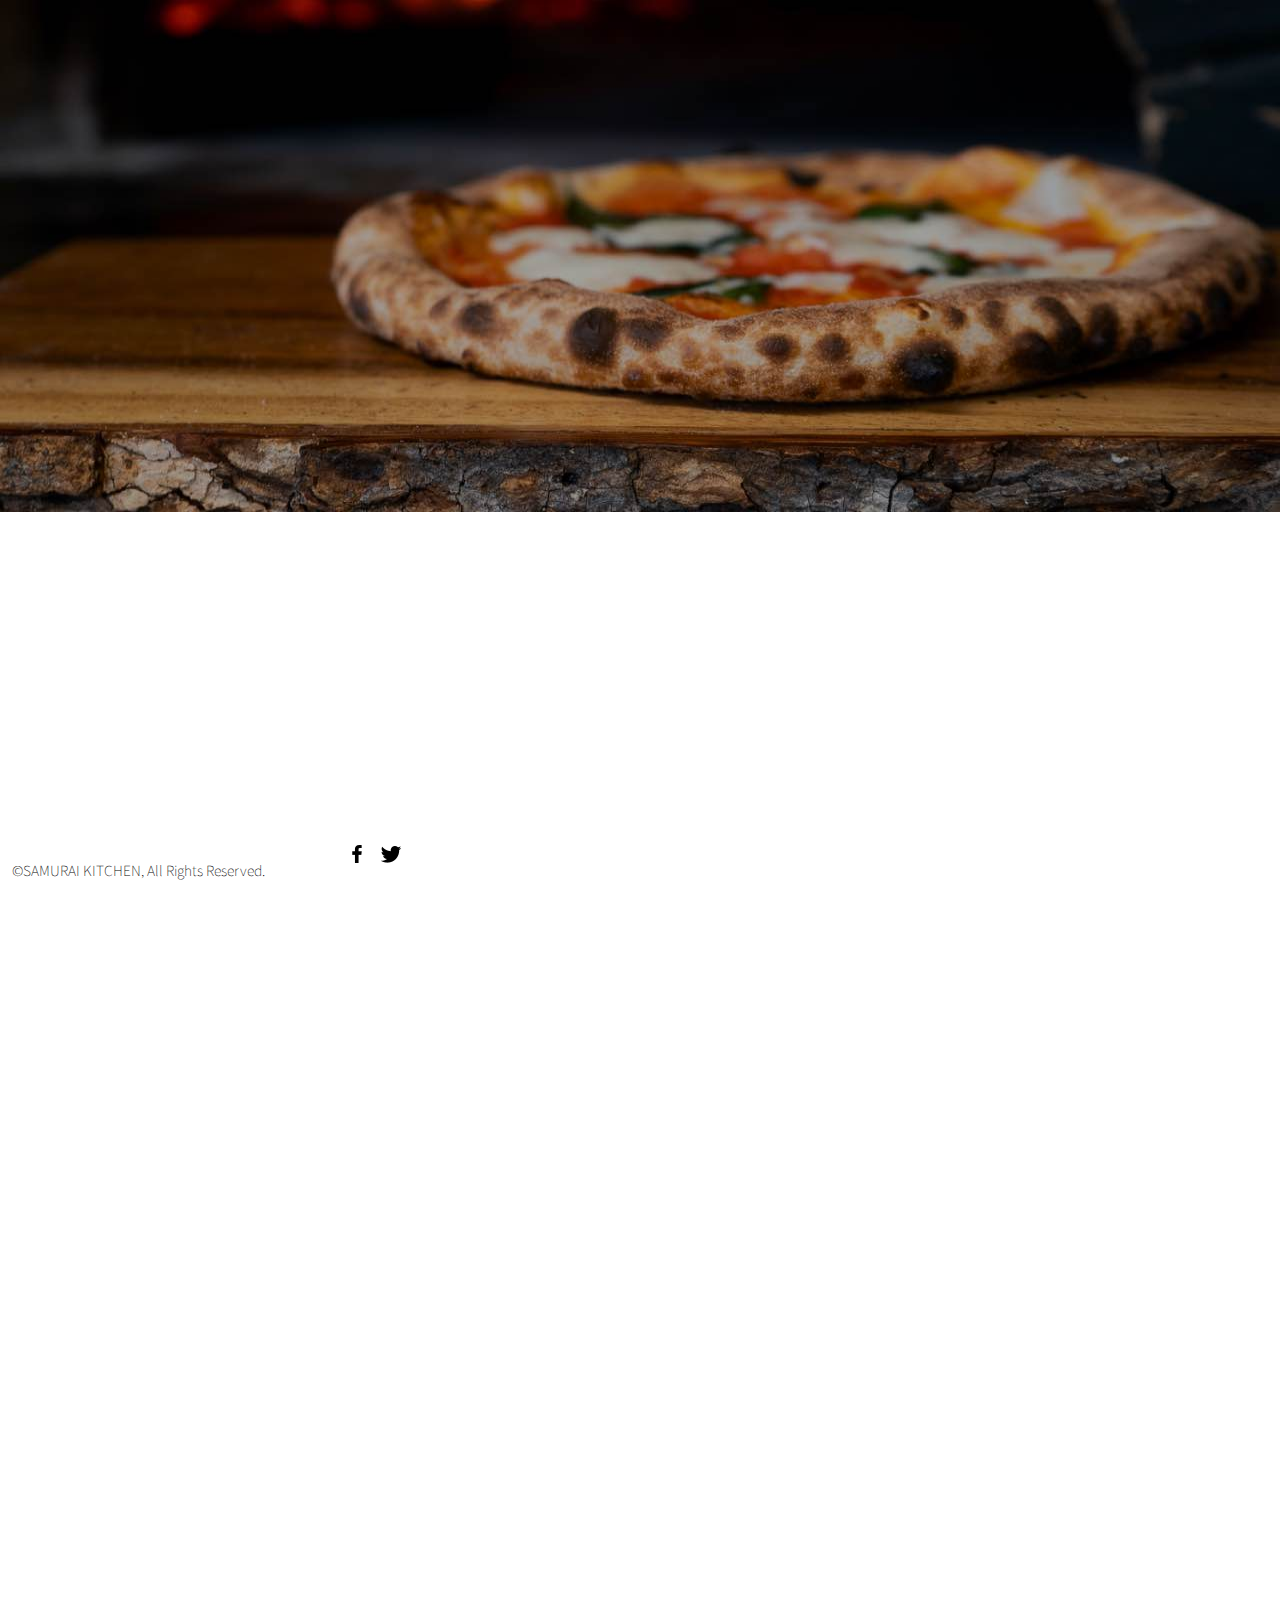
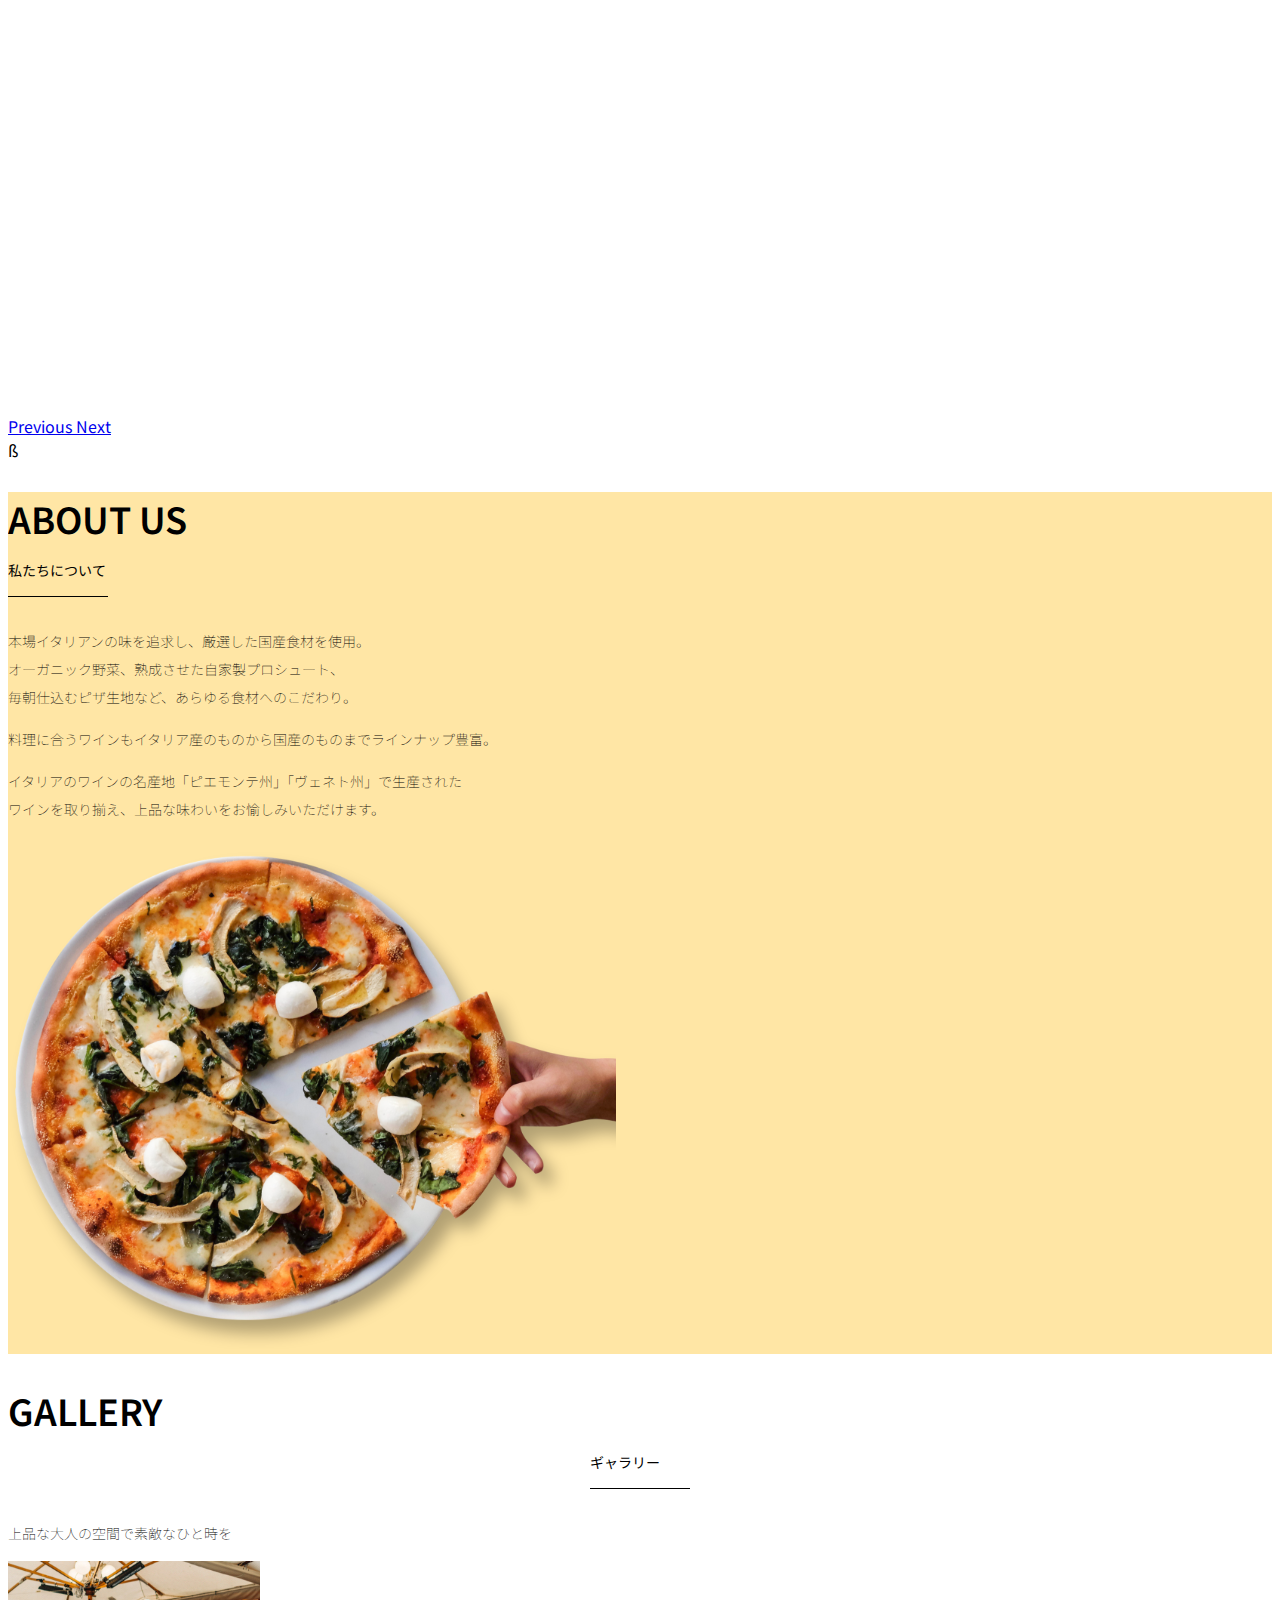
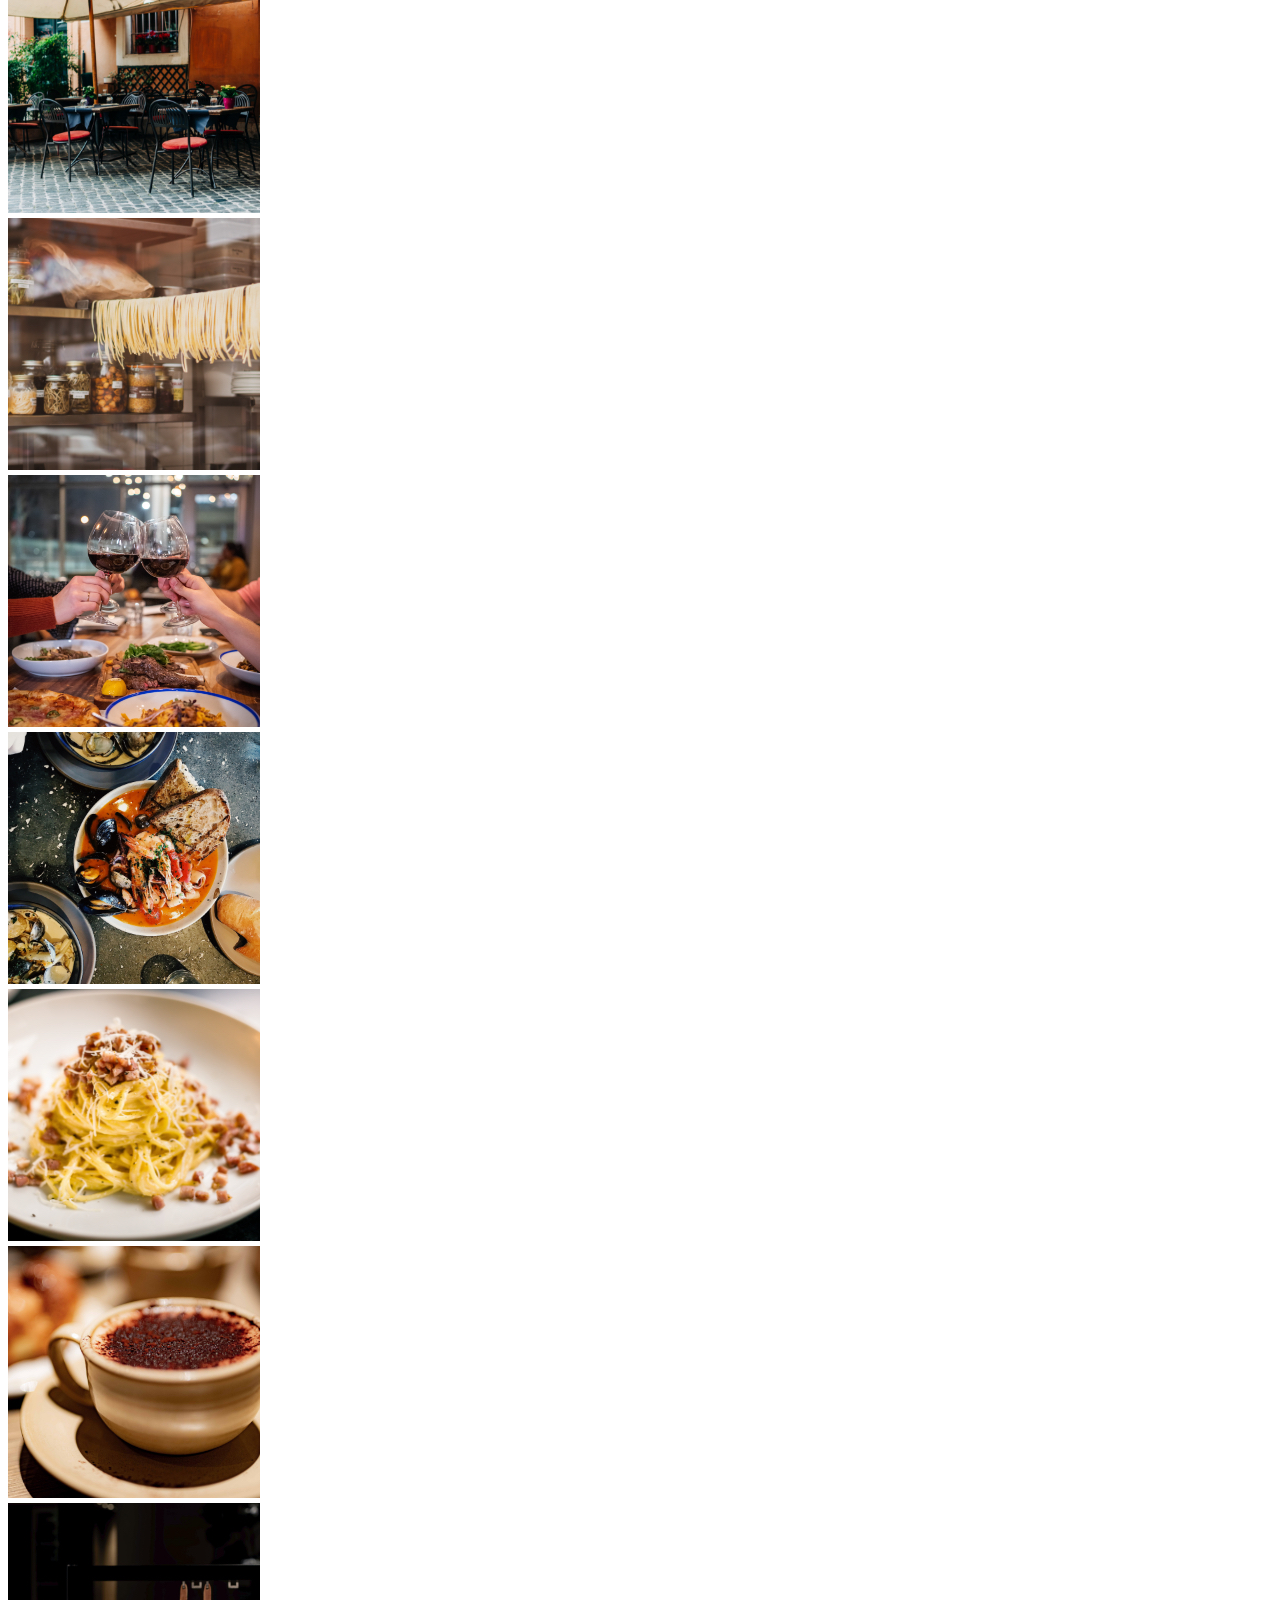
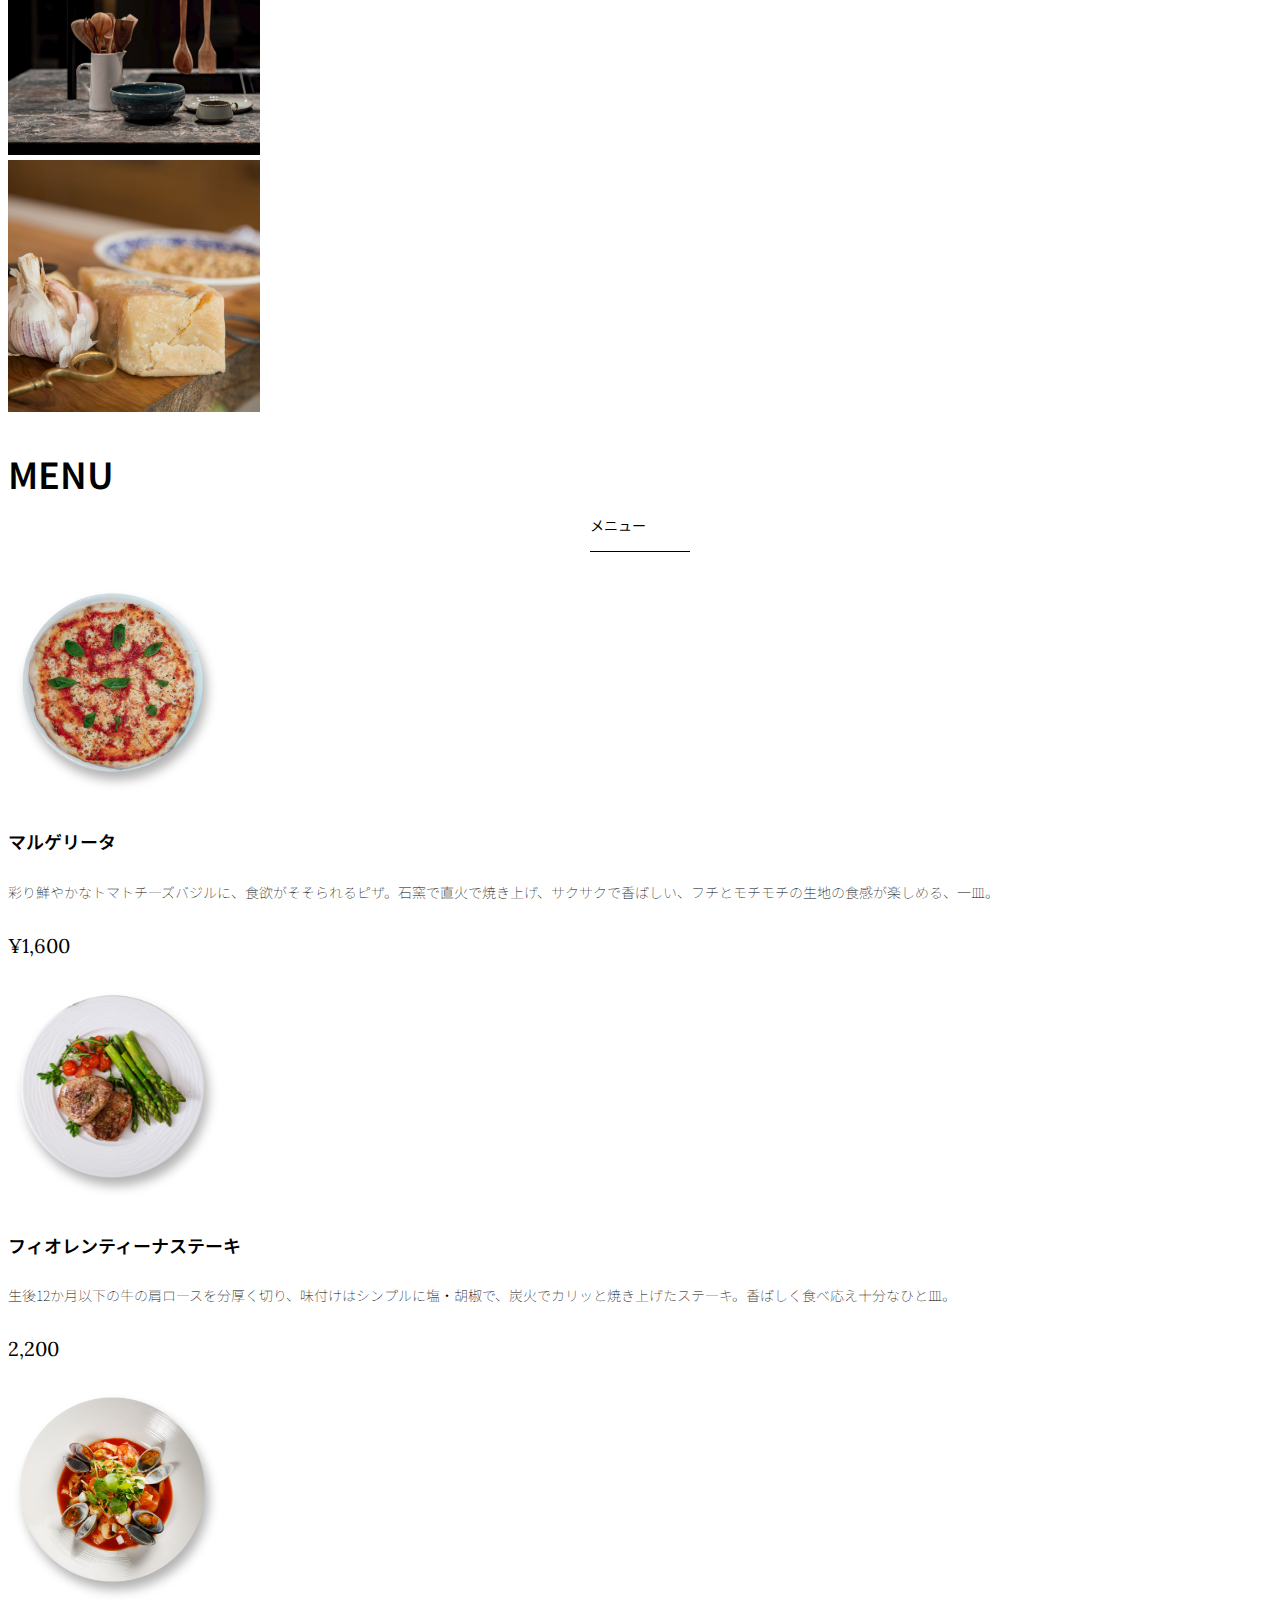
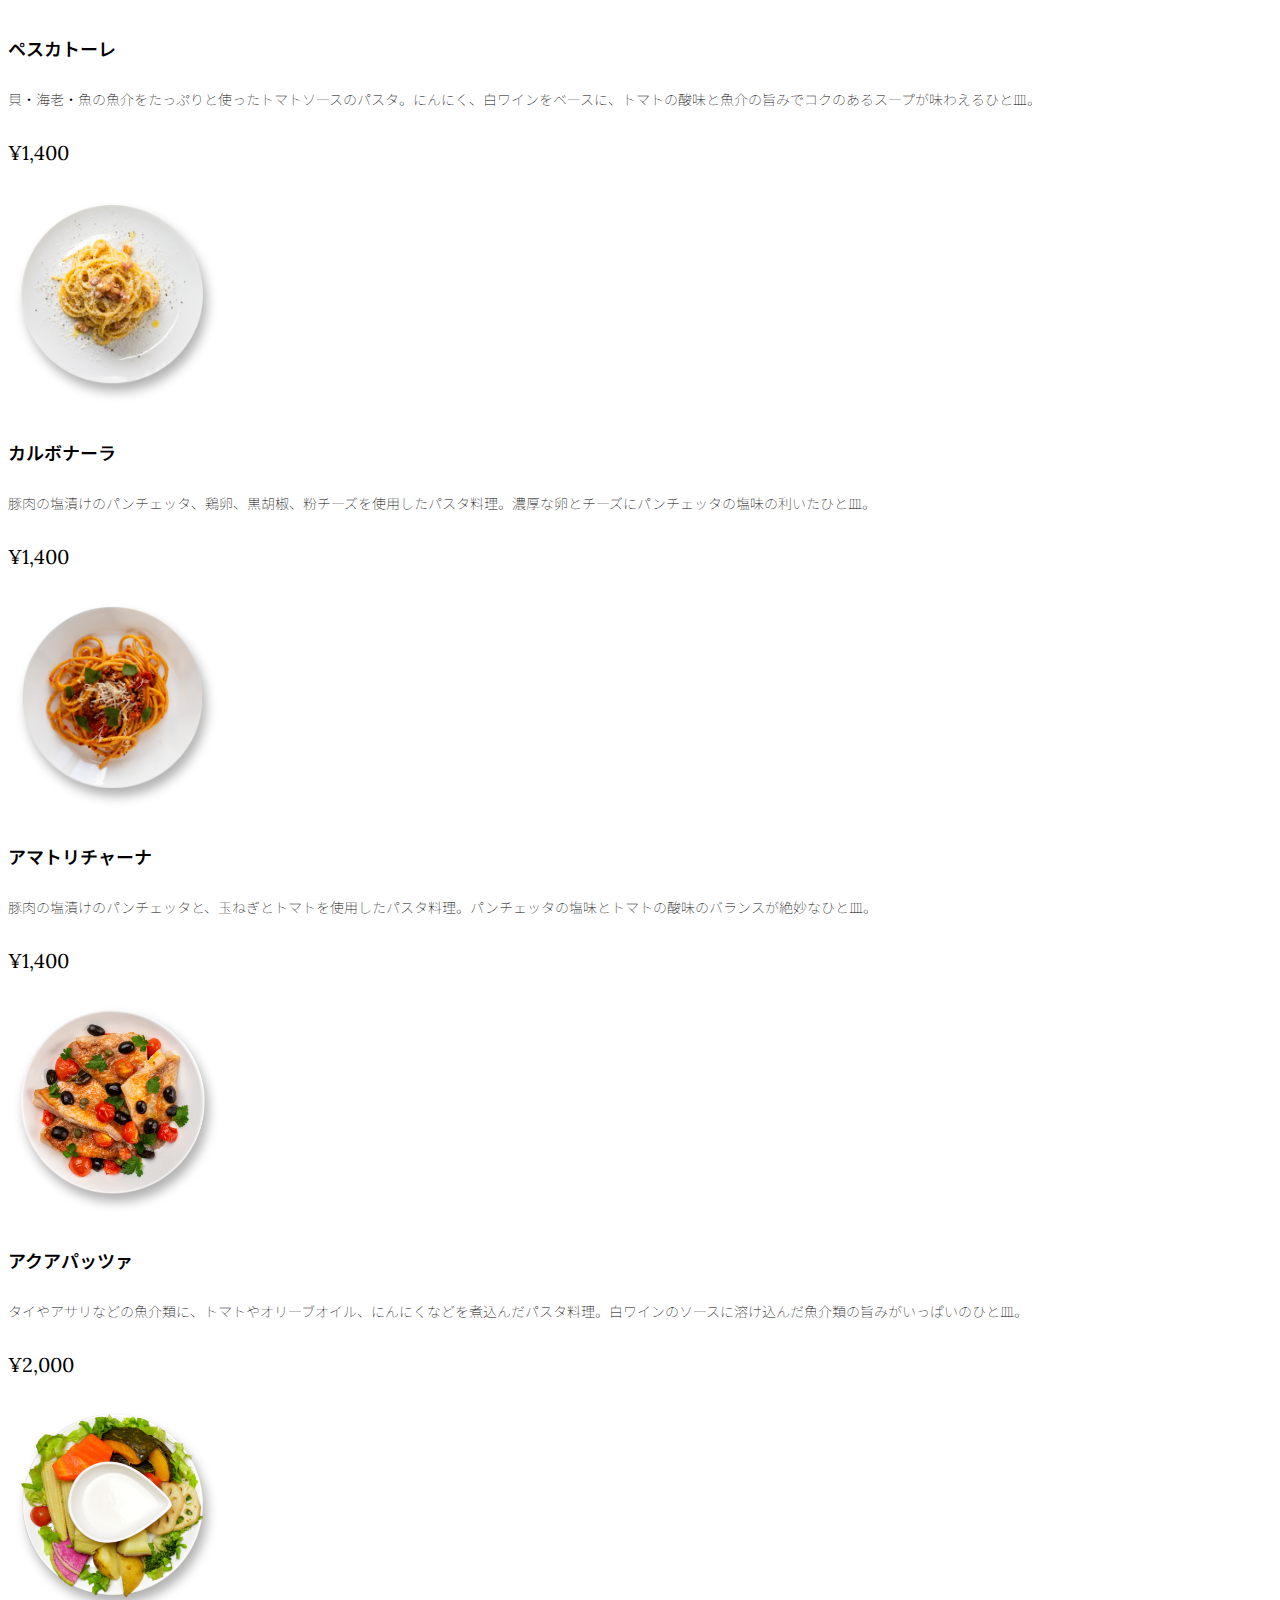
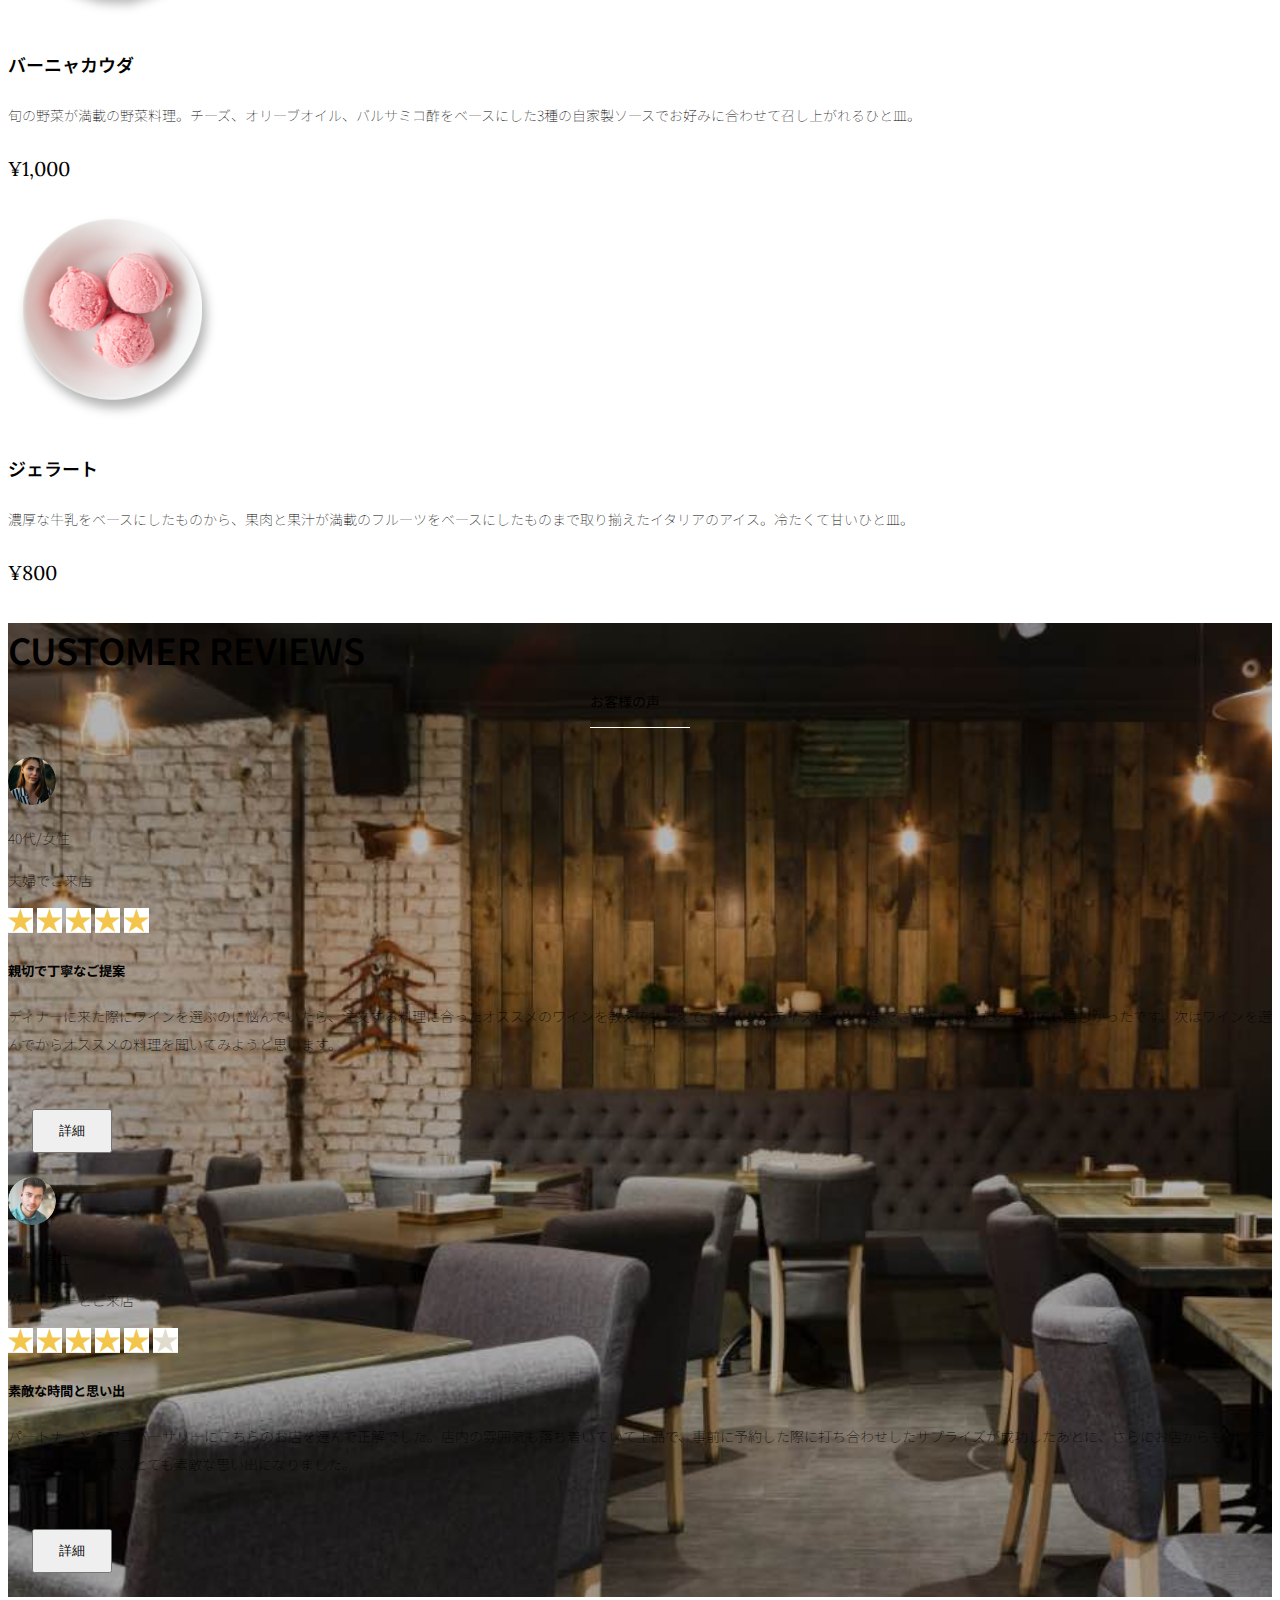
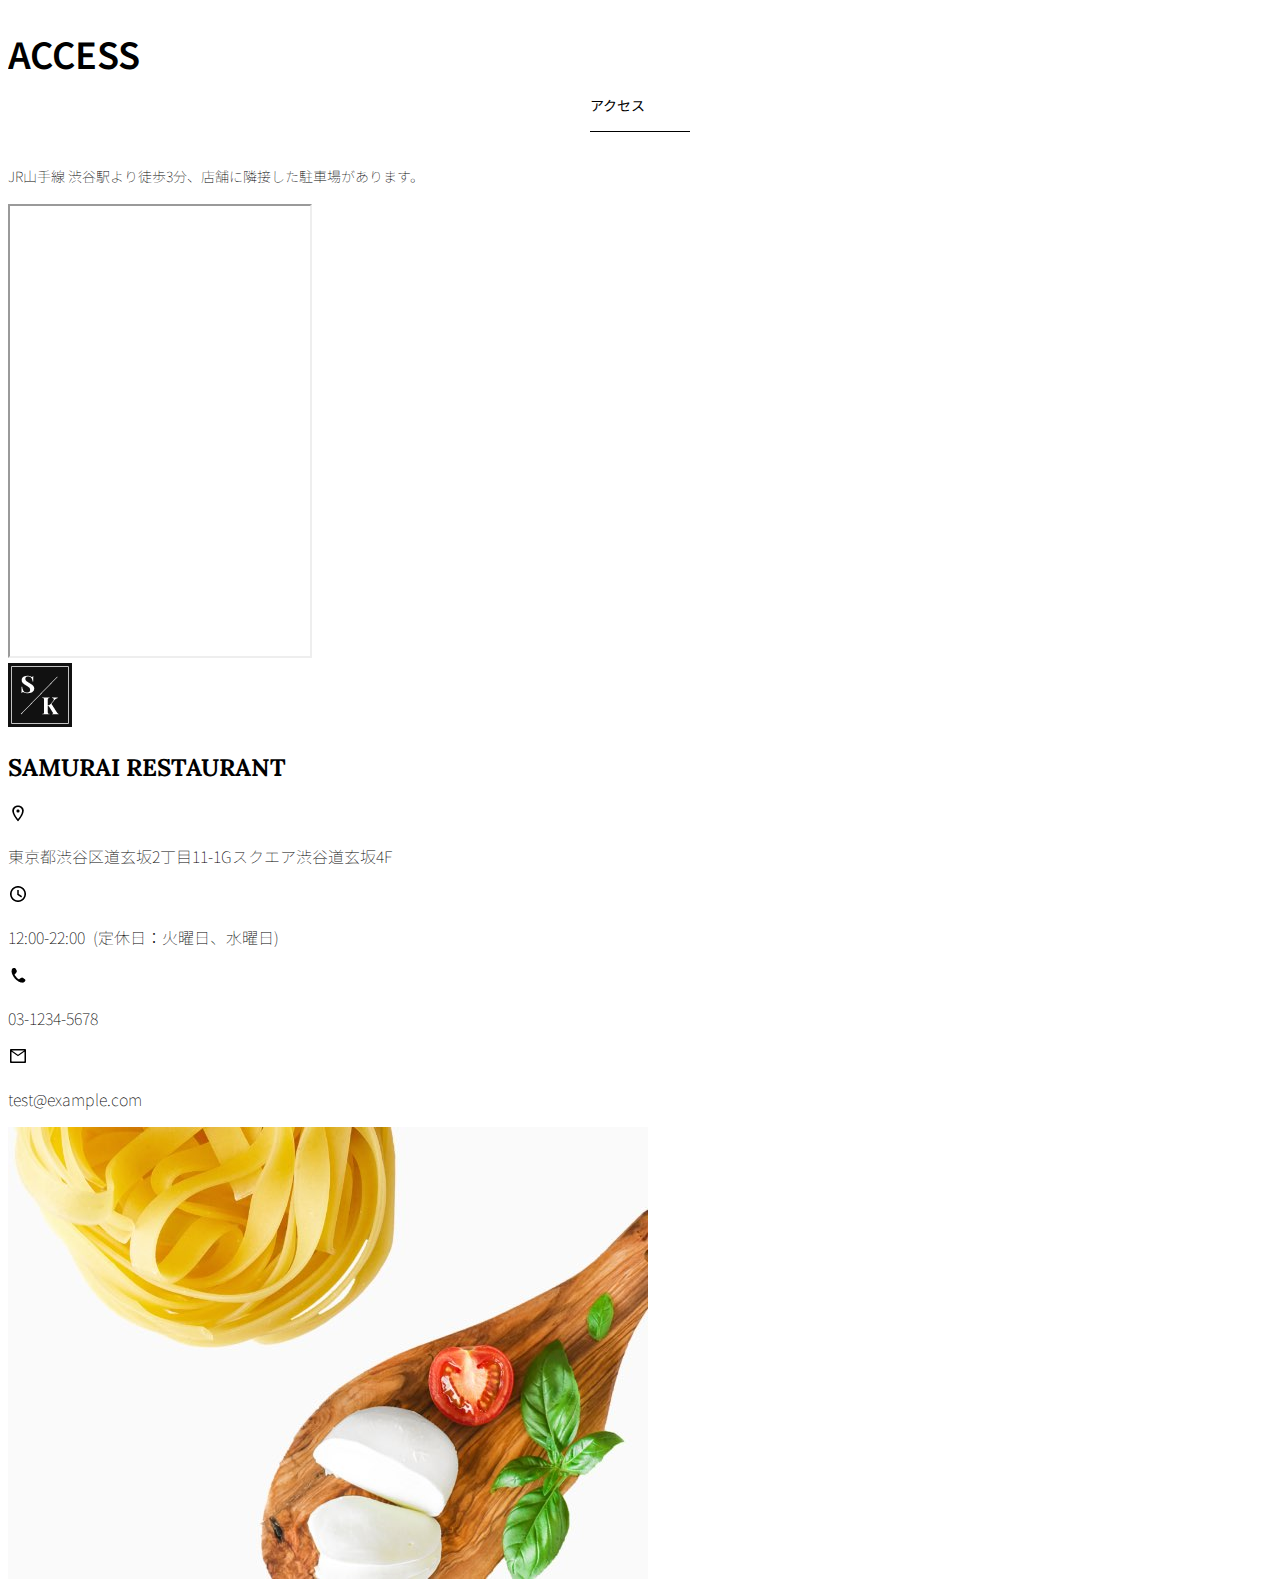
<file: kadai_tutorial_output/code_for_design_comp/index.html>
<!doctype html>
<html lang="ja">

<head>
  <meta charset="utf-8">
  <meta name="viewport" content="width=device-width, initial-scale=1">
  <meta name="description" content="">
  <meta name="author" content="SAMURAI ENGINEER">
  <title>SAMURAI XD_HTML教材</title>
  
  <!-- ************************************************ bootstrap.min.cssの読み込み -->
  <link href="https://cdn.jsdelivr.net/npm/bootstrap@5.0.0-beta1/dist/css/bootstrap.min.css" rel="stylesheet"
    integrity="sha384-giJF6kkoqNQ00vy+HMDP7azOuL0xtbfIcaT9wjKHr8RbDVddVHyTfAAsrekwKmP1" crossorigin="anonymous">
  <!-- ************************************************ bootstrap.bundle.min.jsの読み込み -->
  <script src="https://cdn.jsdelivr.net/npm/bootstrap@5.0.0-beta1/dist/js/bootstrap.bundle.min.js"
    integrity="sha384-ygbV9kiqUc6oa4msXn9868pTtWMgiQaeYH7/t7LECLbyPA2x65Kgf80OJFdroafW" crossorigin="anonymous" defer>
  </script>

  <!-- ************************************************ Google Font読み込み -->
  <link rel="preconnect" href="https://fonts.gstatic.com">
  <link href="https://fonts.googleapis.com/css2?family=Lora&display=swap" rel="stylesheet">
  <link href="https://fonts.googleapis.com/css2?family=Noto+Sans+JP:wght@300&display=swap" rel="stylesheet">
  <!-- ************************************************ Font Awesome -->
  <link rel="stylesheet" href="https://use.fontawesome.com/releases/v5.1.0/css/all.css"
    integrity="sha384-lKuwvrZot6UHsBSfcMvOkWwlCMgc0TaWr+30HWe3a4ltaBwTZhyTEggF5tJv8tbt" crossorigin="anonymous">
  <!-- ************************************************今回作成する styles.cssの読み込み -->
  <link href="stylesheet/style.css" rel="stylesheet">
  <!-- ************************************************  -->
</head>

<body>
  <main>
    <!-- ************************************************ ナビゲーションバー開始 -->
         <!-- ナビゲーションバー開始 -->
   <nav class="navbar navbar-expand-lg">
    <div class="container">
      <a class="navbar-brand my_navbar_brand">
        <img class="img-fluid navbar_brand_logo" src="img/site_logo.png" alt="サイトアイコン"><span>SAMURAI KITCHEN</span>
      </a>
      <div class="navbar-toggler hamburger_menu" data-bs-toggle="collapse" data-bs-target="#navbarNav"
        　aria-controls="navbarNav" aria-expanded="false" aria-label="Toggle navigation">
        <input type="checkbox" id="hamburger_btn_check">
        <label for="hamburger_btn_check" class="hamburger_btn">
          <img class="btn_open" src="img/button_open.png" alt="ナビゲーションバーのボタン">
          <img class="btn_close" src="img/button_close.png" alt="ナビゲーションバーのボタン">
        </label>
      </div>
      <div class="collapse navbar-collapse justify-content-end" id="navbarNav">
        <ul class="navbar-nav">
          <li class="nav-item px-2">
            <a class="nav-link my_nav_link my-2" aria-current="page" href="#">HOME</a>
          </li>

          <li class="nav-item px-2">
            <a class="nav-link my_nav_link my-2" href="#about">ABOUT US</a>
          </li>

          <li class="nav-item px-2">
            <a class="nav-link my_nav_link my-2" href="#gallery">GALLERY</a>
          </li>

          <li class="nav-item px-2">
            <a class="nav-link my_nav_link my-2" href="#menu">MENU</a>
          </li>

          <li class="nav-item px-2">
            <a class="nav-link my_nav_link my-2" href="#review">CUSTOMER REVIEWS</a>
          </li>

          <li class="nav-item px-2">
            <a class="nav-link my_nav_link my-2" href="#access">ACCESS</a>
          </li>
            
        </ul>
      </div>
    </div>
  </nav>

<!-- ナビゲーションバー終了 -->

    <!-- ************************************************ ナビゲーションバー終了 -->

    <!-- ************************************************ カルーセル開始 -->
     <!-- カルーセル部分 -->
   <!-- idのmyCarouselはインジケーター部分のdata-bs-targetと紐付く必要がある。mb-5で下方向に余白追加。 -->
   <div id="myCarousel" class="carousel slide mb-5" data-bs-ride="carousel">

    <!-- インジケーター部分 -->
    <ol class="carousel-indicators">
      <!-- この箇所と前述のidは紐付いている。data-bs-slide-toの番号がカルーセルの順番。 -->
      <li data-bs-target="#myCarousel" data-bs-slide-to="0" class="active"></li>
      <li data-bs-target="#myCarousel" data-bs-slide-to="1"></li>
      <li data-bs-target="#myCarousel" data-bs-slide-to="2"></li>
    </ol>

    <!-- carousel-inner：カルーセルのキャプションと背景画像の部分。現在は1枚目だけ表示。 -->
    <div class="carousel-inner">
      <div class="carousel-item active">
        <img src="img/slider-1.jpg" alt="SAMURAI KITCHEN-1">
        <div class="carousel-caption">
          <h1 class="my_carousel_caption">
            Welcome to<br>
            SAMURAI KITCHEN
          </h1>
        </div>
      </div>

     <!-- カルーセル2枚目 -->
    <div class="carousel-item">
      <img src="img/slider-2.jpg" alt="サンプル画像">
      <div class="carousel-caption">
        <h1 class="my_carousel_caption">
          The fabulous combination of&nbsp;wine&nbsp;and&nbsp;food
        </h1>
      </div>
    </div>

     <!-- カルーセル３枚目 -->
 <div class="carousel-item">
  <img src="img/slider-3.jpg" alt="サンプル画像">
  <div class="carousel-caption">
    <h1 class="my_carousel_caption">Get the Italian taste<br>
      at the SAMURAI&nbsp;KITCHEN
    </h1>
  </div>
</div>
</div>

    <!-- コントロールボタン 左側 -->
    <a class="carousel-control-prev" href="#myCarousel" role="button" data-bs-slide="prev">
      <span class="carousel-control-prev-icon" aria-hidden="true"></span>
      <span class="visually-hidden">Previous</span>
    </a>

    <!-- コントロールボタン 右側 -->
    <a class="carousel-control-next" href="#myCarousel" role="button" data-bs-slide="next">
      <span class="carousel-control-next-icon" aria-hidden="true"></span>
      <span class="visually-hidden">Next</span>
    </a>
  </div>



   <!-- カルーセル終了 -->ß

    <!-- ************************************************ カルーセル終了 -->

    <!-- ************************************************ アバウトセクション開始 -->
    <section class="about_us_bg" id="about">
      <div class="container py-5 mb-5">
        <div class="row">
          <div class="col-lg-6 text-left">
            <div class="py-5">
              <h2 class="section_title about mb-5">
                ABOUT US
              </h2>
              <p class="mmb-2">
                本場イタリアンの味を追求し、厳選した国産食材を使用。<br>
               オーガニック野菜、熟成させた自家製プロシュート、<br>
               毎朝仕込むピザ生地など、あらゆる食材へのこだわり。<br>
              </p>

              <!-- 下方向にマージン（サイズ2） -->
             <p class="mb-2">
              料理に合うワインもイタリア産のものから国産のものまでラインナップ豊富。<br>
            </p>

            <!-- 下方向にマージン（サイズ2） -->
            <p class="mb-2">
              イタリアのワインの名産地「ピエモンテ州」「ヴェネト州」で生産された<br>
              ワインを取り揃え、上品な味わいをお愉しみいただけます。<br>
            </p>
          </div>
        </div>

        <!-- 右側カラム（6/12分割） -->
        <div class="col-lg-6">

          <!-- 画像を配置 -->
          <img src="img/img-about-us.png" class="img-fluid" alt="pizza">
            </div>
          </div>
      </div>

    </section>
    <!-- ************************************************ アバウトセクション終了 -->

    <!-- ************************************************ ギャラリーセクション開始 -->
    <section id="gallery">
      <div class="container mb-5">
        <h2 class="mb-3 section_title gallery text-center" >GALLERY</h2>
        <p class="text-center mb-5">
          上品な大人の空間で素敵なひと時を
        </p>

        <div class="row">
          <div class=" col-6 col-lg-3 mb-4 d-flex justify-content-center">
            <img class="img-fluid" src="img/gallery-1.jpg" alt="サンプル画像">
          </div>
 
          <div class="col-6 col-lg-3 mb-4 d-flex justify-content-center">
            <img class="img-fluid" src="img/gallery-2.jpg" alt="サンプル画像">
          </div>
 
          <div class="col-6 col-lg-3 mb-4 d-flex justify-content-center">
            <img class="img-fluid" src="img/gallery-3.jpg" alt="サンプル画像">
          </div>
 
          <div class="col-6 col-lg-3 mb-4 d-flex justify-content-center">
            <img class="img-fluid" src="img/gallery-4.jpg" alt="サンプル画像">
          </div>
 
          <div class="col-6 col-lg-3 mb-4 d-flex justify-content-center">
            <img class="img-fluid" src="img/gallery-5.jpg" alt="サンプル画像">
          </div>
 
          <div class="col-6 col-lg-3 mb-4 d-flex justify-content-center">
            <img class="img-fluid" src="img/gallery-6.jpg" alt="サンプル画像">
          </div>
 
          <div class="col-6 col-lg-3 mb-4 d-flex justify-content-center">
            <img class="img-fluid" src="img/gallery-7.jpg" alt="サンプル画像">
          </div>
 
          <div class="col-6 col-lg-3 mb-4 d-flex justify-content-center">
            <img class="img-fluid" src="img/gallery-8.jpg" alt="サンプル画像">
          </div>
      </div>
    </div>
    </section>
    <!-- ************************************************ ギャラリーセクション終了 -->

    <!-- ************************************************ メニューセクション -->
    <section id="menu">
      <div class="container">
        <div class="row">
          <div class="col-lg=12">
            <h2 class="section_title menu text-center mb-5">MENU</h2>
          </div>
        </div>
      </div>

      <div class="countainer mb-5">
        <div class="row">

          <div class="col-12 col-lg-6">
            <div class="row g-0 mb-4">
              <div class="col-12 col-lg-5 text-center">
                <img src="img//margherita.png" class="img-fluid" alt="マルゲリータ">
              </div>

              <div class="col-12 col-lg-7 p-4">
                <h4 class="mb-0 menu_title">マルゲリータ</h4>
                <p class="my-auto">彩り鮮やかなトマトチーズバジルに、食欲がそそられるピザ。石窯で直火で焼き上げ、サクサクで香ばしい、フチとモチモチの生地の食感が楽しめる、一皿。</p>
                <p class="menu_price">¥1,600</p>
              </div>
            </div>
          </div>

          <div class="col-12 col-lg-6">
            <div class="row g-0 mb-4">
              <div class="col-12 col-lg-5 text-center">
                <img src="img/steak.png" class="img-fluid" alt="フィオレンティーナステーキ">
              </div>

              <div class="col-12 col-lg-7 p-4">
                <h4 class="mb-0 menu_title">フィオレンティーナステーキ</h4>
                <p class="my-auto">生後12か月以下の牛の肩ロースを分厚く切り、味付けはシンプルに塩・胡椒で、炭火でカリッと焼き上げたステーキ。香ばしく食べ応え十分なひと皿。</p>
                <p class="menu_price">2,200</p>
              </div>
            </div>
          </div>

          <div class="col-12 col-lg-6">
            <div class="row g-0 mb-4">
              <div class="col-12 col-lg-5 text-center">
                <img src="img/pescatore.png" class="img-fluid" alt="ペスカトーレ">
              </div>
              <div class="col-12 col-lg-7 p-4">
                <h4 class="mb-0 menu_title">ペスカトーレ</h4>
                <p class="my-auto">貝・海老・魚の魚介をたっぷりと使ったトマトソースのパスタ。にんにく、白ワインをベースに、トマトの酸味と魚介の旨みでコクのあるスープが味わえるひと皿。</p>
                <p class="menu_price">¥1,400</p>
              </div>
            </div>
          </div>

          <div class="col-12 col-lg-6">
            <div class="row g-0 mb-4">
              <div class="col-12 col-lg-5 text-center">
                <img src="img/carbonara.png" class="img-fluid" alt="カルボナーラ">
              </div>
              <div class="col-12 col-lg-7 p-4">
                <h4 class="mb-0 menu_title">カルボナーラ</h4>
                <p class="my-auto">豚肉の塩漬けのパンチェッタ、鶏卵、黒胡椒、粉チーズを使用したパスタ料理。濃厚な卵とチーズにパンチェッタの塩味の利いたひと皿。</p>
                <p class="menu_price">¥1,400</p>
              </div>
            </div>
          </div>

          <div class="col-12 col-lg-6">
            <div class="row g-0 mb-4">
              <div class="col-12 col-lg-5 text-center">
                <img src="img/amatriciana.png" class="img-fluid" alt="アマトリチャーナ">
              </div>
              <div class="col-12 col-lg-7 p-4">
                <h4 class="mb-0 menu_title">アマトリチャーナ</h4>
                <p class="my-auto">豚肉の塩漬けのパンチェッタと、玉ねぎとトマトを使用したパスタ料理。パンチェッタの塩味とトマトの酸味のバランスが絶妙なひと皿。</p>
                <p class="menu_price">¥1,400</p>
              </div>
            </div>
          </div>

          <div class="col-12 col-lg-6">
            <div class="row g-0 mb-4">
              <div class="col-12 col-lg-5 text-center">
                <img src="img/acqua-pazza.png" class="img-fluid" alt="アクアパッツァ">
              </div>
              <div class="col-12 col-lg-7 p-4">
                <h4 class="mb-0 menu_title">アクアパッツァ</h4>
                <p class="my-auto">タイやアサリなどの魚介類に、トマトやオリーブオイル、にんにくなどを煮込んだパスタ料理。白ワインのソースに溶け込んだ魚介類の旨みがいっぱいのひと皿。</p>
                <p class="menu_price">¥2,000</p>
              </div>
            </div>
          </div>

          <div class="col-12 col-lg-6">
            <div class="row g-0 mb-4">
              <div class="col-12 col-lg-5 text-center">
                <img src="img/bagna-cauda.png" class="img-fluid" alt="バーニャカウダ">
              </div>
              <div class="col-12 col-lg-7 p-4">
                <h4 class="mb-0 menu_title">バーニャカウダ</h4>
                <p class="my-auto">旬の野菜が満載の野菜料理。チーズ、オリーブオイル、バルサミコ酢をベースにした3種の自家製ソースでお好みに合わせて召し上がれるひと皿。</p>
                <p class="menu_price">¥1,000</p>
              </div>
            </div>
          </div>

          <div class="col-12 col-lg-6">
            <div class="row g-0 mb-4">
              <div class="col-12 col-lg-5 text-center">
                <img src="img/gelato.png" class="img-fluid" alt="ジェラート">
              </div>
              <div class="col-12 col-lg-7 p-4">
                <h4 class="mb-0 menu_title">ジェラート</h4>
                <p class="my-auto">濃厚な牛乳をベースにしたものから、果肉と果汁が満載のフルーツをベースにしたものまで取り揃えたイタリアのアイス。冷たくて甘いひと皿。</p>
                <p class="menu_price">¥800</p>
              </div>
            </div>
          </div>

        </div>
      </div>

    </section>
    <!-- ************************************************ メニューセクション終了 -->

    <!-- ************************************************ レビューセクション開始 -->
    <section id="review">
      <div class="review_wrapper">
        <div class="countainer py-5 mb-5">
          <div class="text-center mb-5">
            <h2 class="section_title review text-center text-white">CUSTOMER REVIEWS</h2>
          </div>

          <div class="row pb-5 justify-content-center">
            <div class="col-12 col-lg-5 mt-3">
              <div class="bg-white h_420px">
              <div class="p-4">
              <div class="d-flex align-items-center">
                <img src="img/customer-woman.png" class="reviewer_img" alt="サンプル画像">
                <div>
                  <!-- お客様情報のテキスト -->
                  <p class="my-0">40代/女性</p>
                  <p class="my-0">夫婦でご来店</p>
                </div>
                </div>

                <div class="my-3">
                  <!-- 星の画像を表示 -->
                  <img src="img/star-point.png" class="star_img" alt="star">
                  <img src="img/star-point.png" class="star_img" alt="star">
                  <img src="img/star-point.png" class="star_img" alt="star">
                  <img src="img/star-point.png" class="star_img" alt="star">
                  <img src="img/star-point.png" class="star_img" alt="star">
                </div>

                <!-- レビュータイトル -->
                <h5>親切で丁寧なご提案</h5>
                <!-- レビュー内容 -->
                <p>
                  ディナーに来た際にワインを選ぶのに悩んでいたら、注文する料理に合ったオススメのワインを教えてもらえて、ワインのテイスティングまでさせてもらえたのでとても嬉しかったです。次はワインを選んでからオススメの料理を聞いてみようと思います。
                </p>

                <!-- 黄色のボタンを配置 -->
                <button type="button" class="btn btn-warning shadow fix_botton">詳細</button>
              </div>
            </div>
          </div>

          <div class="col-12 col-lg-5 mt-3">
            <div class="bg-white h_420px">
              <div class="p-4">
                <div class="d-flex align-items-center">
                  <img src="img/customer-man.png" class="reviewer_img" alt="サンプル画像">
                  <div>
                    <p class="my-0">30代/男性</p>
                    <p class="my-0">パートナーとご来店</p>
                  </div>
                </div>
                <div class="my-3">
                  <img src="img/star-point.png" class="star_img" alt="star">
                  <img src="img/star-point.png" class="star_img" alt="star">
                  <img src="img/star-point.png" class="star_img" alt="star">
                  <img src="img/star-point.png" class="star_img" alt="star">
                  <img src="img/star-point.png" class="star_img" alt="star">
                  <img src="img/star-no-point.png" class="star_img" alt="no-star">
                </div>
                <h5>素敵な時間と思い出</h5>
                <p>
                  パートナーとのアニバーサリーにこちらのお店を選んで正解でした。店内の雰囲気も落ち着いていて上品で、事前に予約した際に打ち合わせしたサプライズが成功したあとに、さらにお店からもサプライズをいただけて、とても素敵な思い出になりました。
                </p>
                <button type="button" class="btn btn-warning shadow fix_botton">詳細</button>
              </div>
            </div>
          </div>
        </div>
      </div>    
    </div>
    </section>
    <!-- ************************************************ レビューセクション終了 -->

    <!-- ************************************************ アクセスセクション開始 -->
    <section id="access">
      <div class="container">
        <div class="row">
          <div class="col-lg-12 text-center mb-5">
            <h2 class="section_title text-center access mb-5">ACCESS</h2>
            <p>JR山手線 渋谷駅より徒歩3分、店舗に隣接した駐車場があります。</p>
          </div>
        </div>
      </div>

      <div class="container mb-5 px-2">
        <iframe src="https://www.google.com/maps/embed?pb=!1m18!1m12!1m3!1d3241.2804973828056!2d139.7469133757091!3d35.67009473058574!2m3!1f0!2f0!3f0!3m2!1i1024!2i768!4f13.1!3m3!1m2!1s0x60188b602972bb83%3A0xa6b553df33a5bd04!2zU0FNVVJBSSBFTkdJTkVFUiDkvo3jgqjjg7Pjgrjjg4vjgqI!5e0!3m2!1sja!2sjp!4v1747390541882!5m2!1sja!2sjp" class="w-100" style="height: 50vh;" loading="lazy" referrerpolicy="no-referrer-when-downgrade"></iframe>
      </div>
    </section>
    <!-- ************************************************ アクセスセクション終了 -->


    <!-- ************************************************ フッター開始 -->
    <footer id="footer">
      <div class="container">
        <div class="row">
          <div class="col-12 col-lg-6 position-relative">
            <div class="row pt-5">
              <div class="col-lg-2 text-center my-3">
                <img class="img-fluid footer_brand_logo" src="img/site_logo.png" alt="サンプル画像">
              </div>

              <div class="col-lg-10 text-center my-3">
                <h2 class="m-0 footer_text">SAMURAI RESTAURANT</h2>
              </div>
            </div>
            
            <div class="restaurant_info py-3">
              <div class="d-flex py-3">
              <img src="img/icon-Marker.png" alt="marker">
              <p class="p-0 m-0">東京都渋谷区道玄坂2丁目11-1Gスクエア渋谷道玄坂4F</p>
            </div>
            <div class="d-flex mb-3">
              <img src="img/icon-Clock.png" alt="clock">
              <p class="p-0 m-0">12:00-22:00&nbsp;&nbsp;(定休日：火曜日、水曜日)</p>
            </div>
            <div class="d-flex mb-3">
              <img src="img/icon-Phone.png" alt="phone">
              <p class="p-0 m-0">03-1234-5678</p>
            </div>
            <div class="d-flex mb-3">
              <img src="img/icon-Mail.png" alt="mail">
              <p class="p-0 m-0">test@example.com</p>
          </div>
        </div>

        <div class="copy_right align-items-center">
          <p>
            ©SAMURAI KITCHEN, All Rights Reserved.
          </p>
          <img src="img/icon-facebook.png" class="sns_img alt="facebook">
          <img src="img/icon-twitter.png" class="sns_img alt="twitter">
        </div>
      </div>

      <div class="col-lg-6 d-none d-lg-block">
        <img src="img/background-footer.jpg" alt="背景画像">
      </div>
    </div>
  </div>

    </footer>
    <!-- ************************************************ フッター終了 -->
  </main>
</body>

</html>
</file>
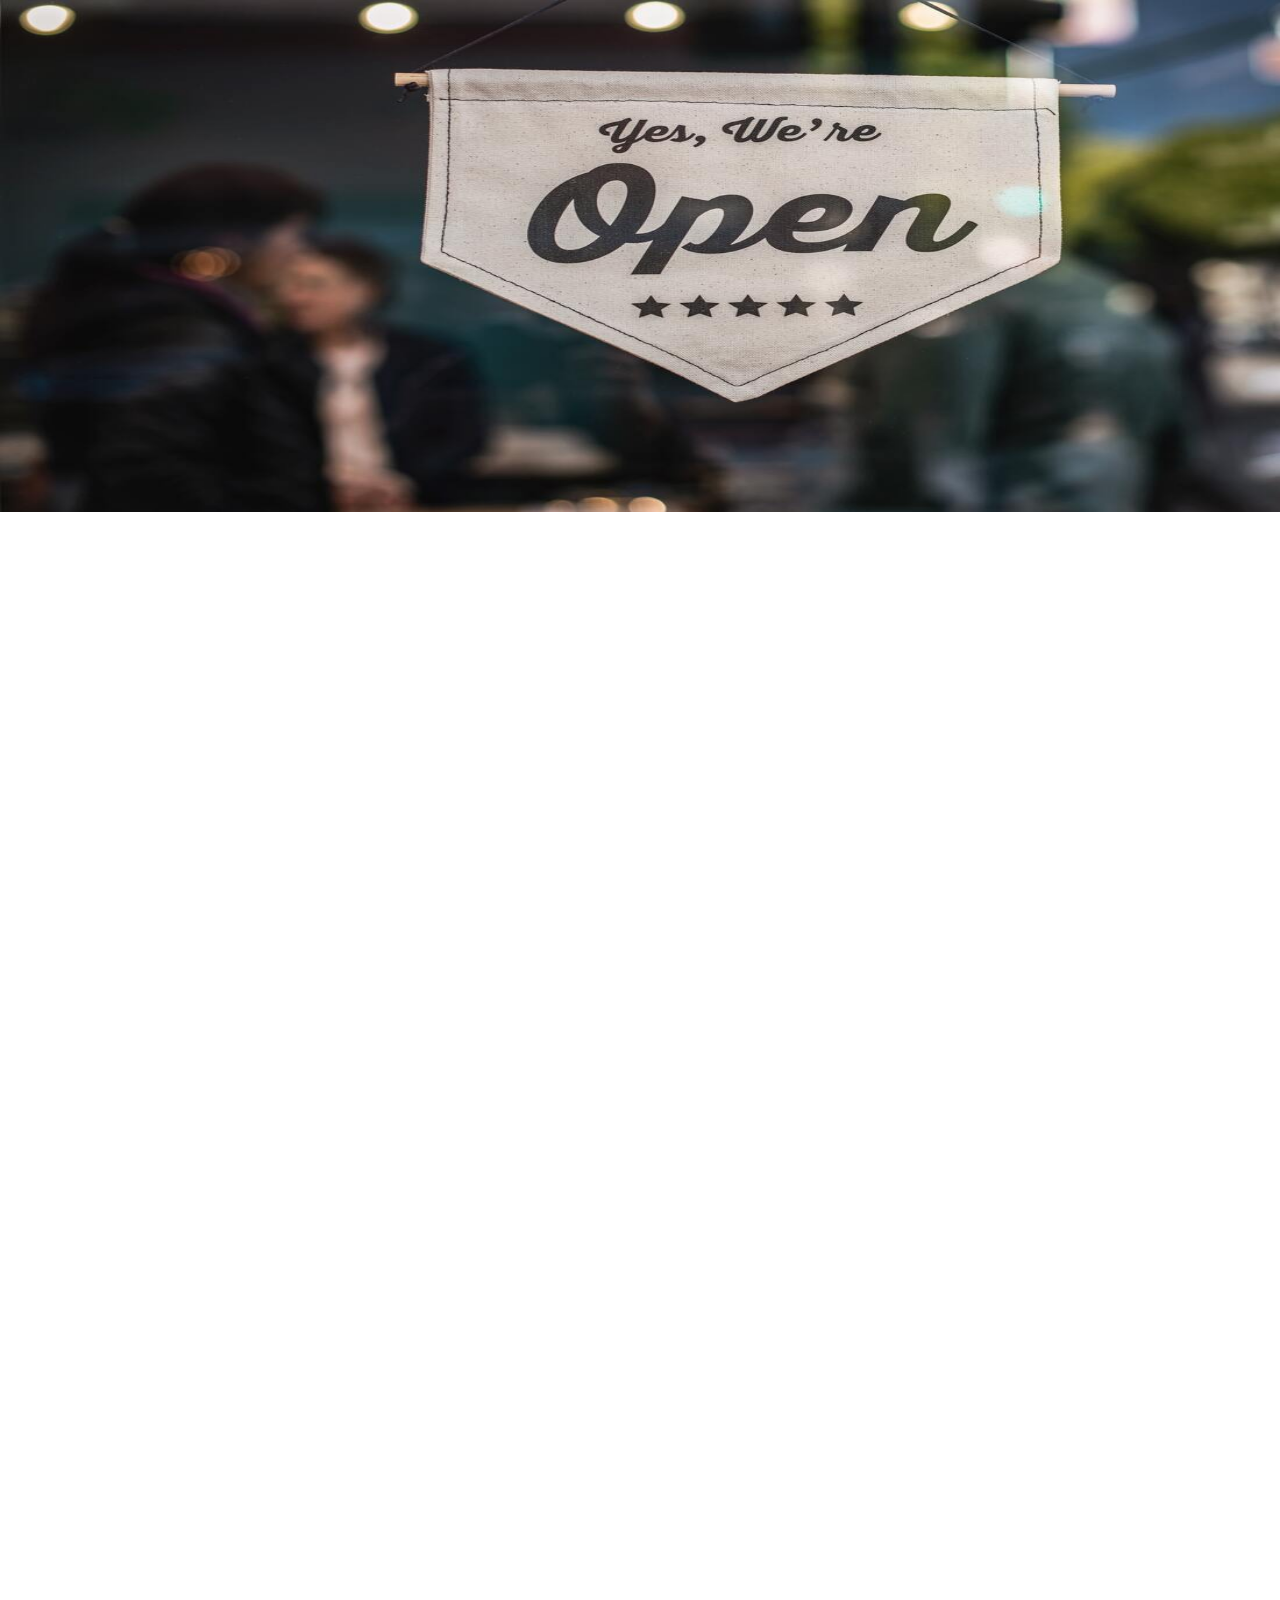
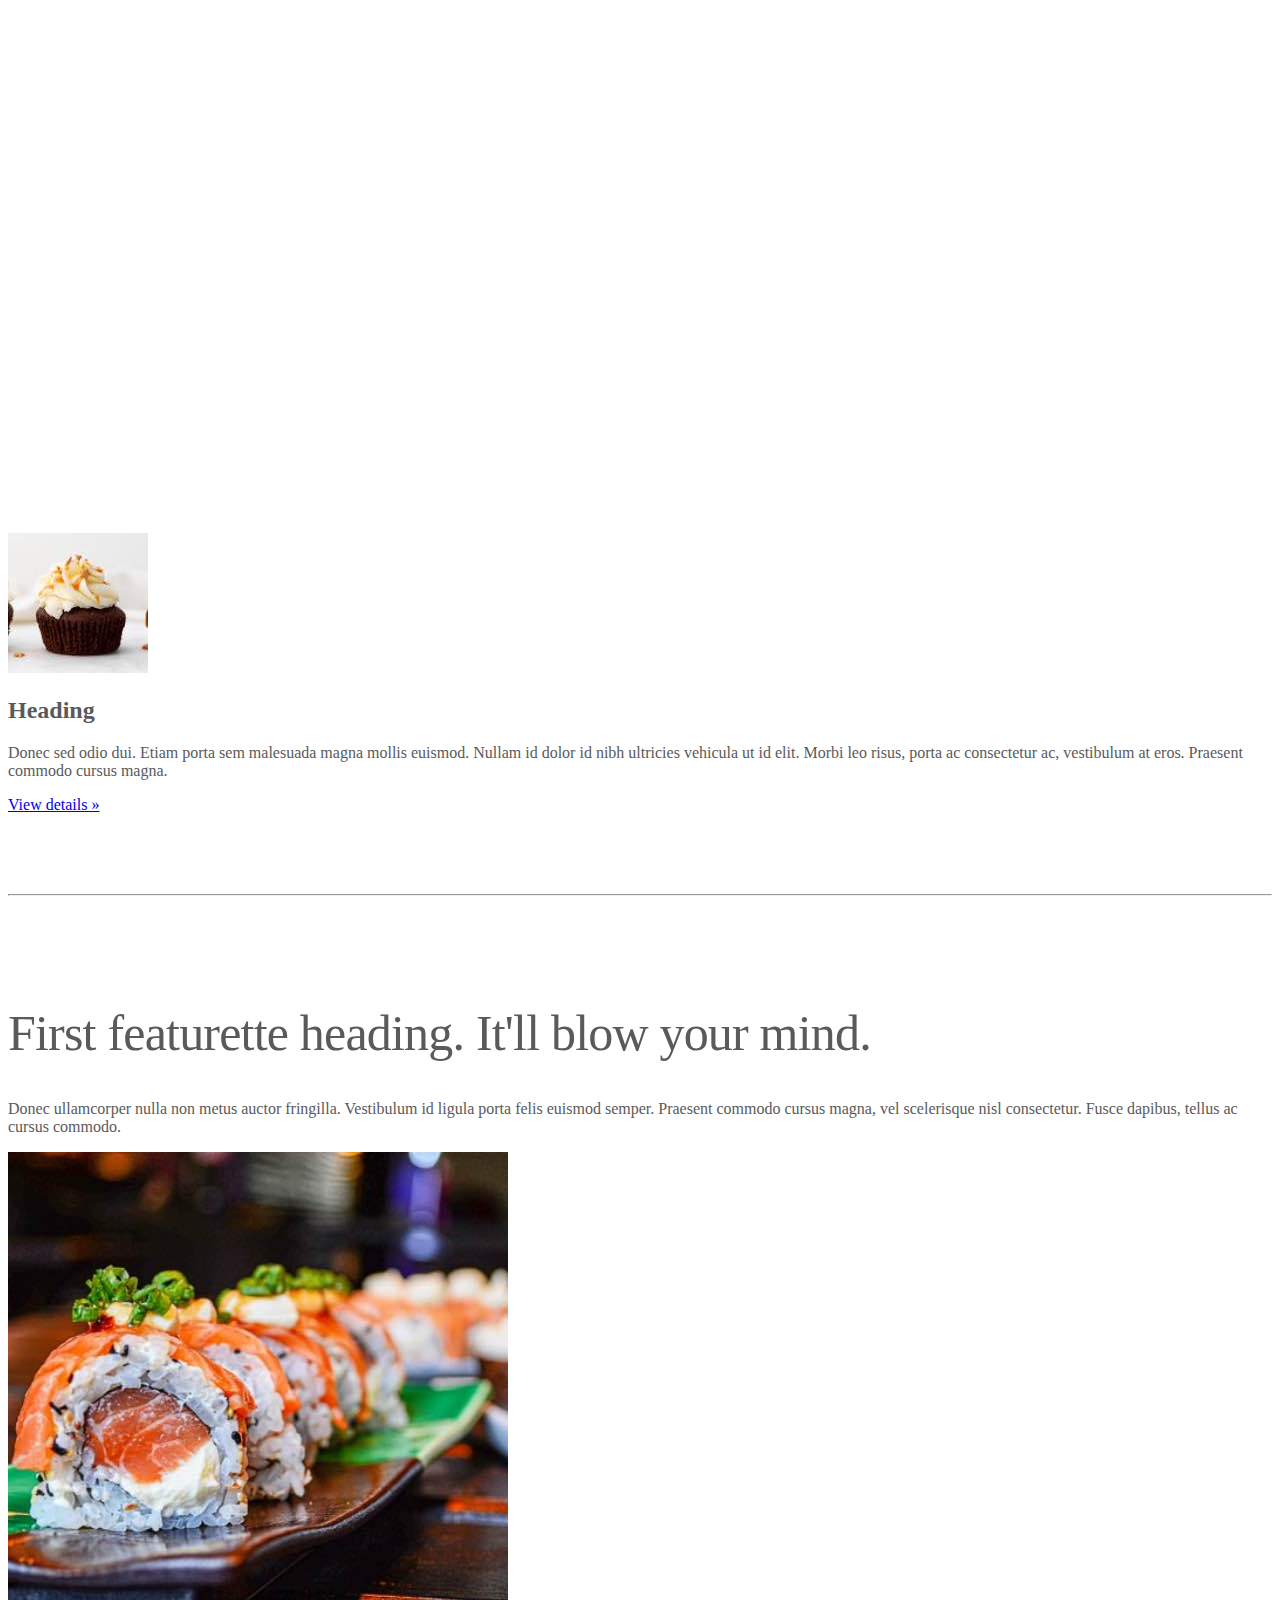
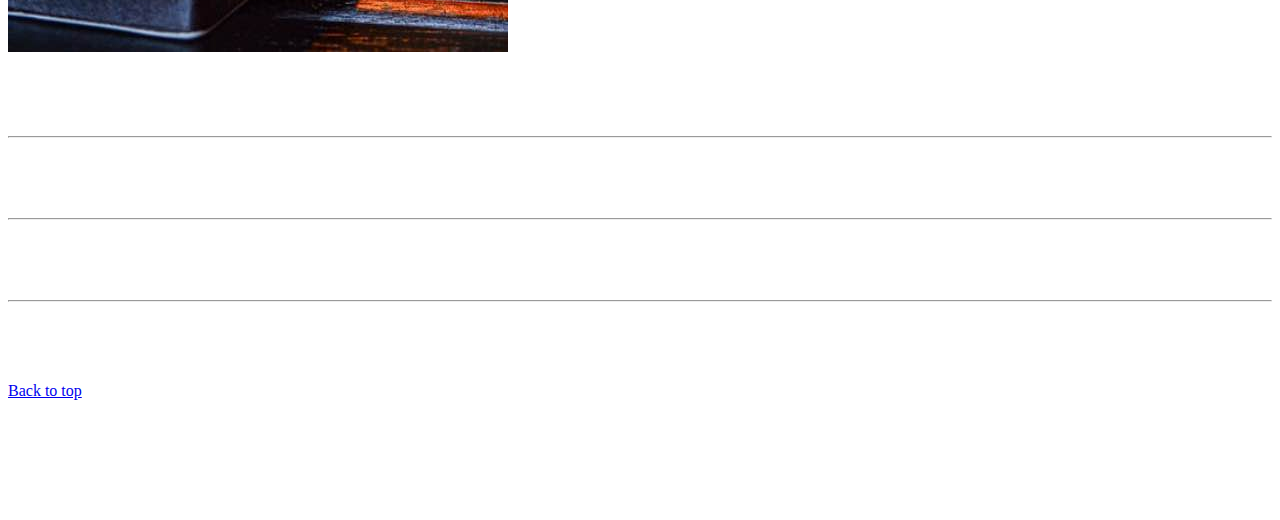
<file: kadai_003/index_for_student.html>
<!doctype html>
<html lang="en">
  <head>
    <meta charset="utf-8">
    <meta name="viewport" content="width=device-width, initial-scale=1">
    <meta name="description" content="">
    <meta name="author" content="Mark Otto, Jacob Thornton, and Bootstrap contributors">
    <meta name="generator" content="Hugo 0.79.0">
    <title>Carousel Template · Bootstrap v5.0</title>
    <link rel="canonical" href="https://getbootstrap.com/docs/5.0/examples/carousel/">
    <!-- ************************************************ bootstrap.min.cssの読み込み -->
   <link href="https://cdn.jsdelivr.net/npm/bootstrap@5.0.0-beta1/dist/css/bootstrap.min.css" rel="stylesheet" integrity="sha384-giJF6kkoqNQ00vy+HMDP7azOuL0xtbfIcaT9wjKHr8RbDVddVHyTfAAsrekwKmP1" crossorigin="anonymous">

    <!-- ************************************************ carousel.cssの読み込み -->
    <link href="carousel.css" rel="stylesheet">
    <!-- ************************************************ bootstrap.bundle.min.jsの読み込み -->
   <script src="https://cdn.jsdelivr.net/npm/bootstrap@5.0.0-beta1/dist/js/bootstrap.bundle.min.js" integrity="sha384-ygbV9kiqUc6oa4msXn9868pTtWMgiQaeYH7/t7LECLbyPA2x65Kgf80OJFdroafW" crossorigin="anonymous" defer></script>
   
  </head>
  <body>
    <main>
      <!-- ************************************************ カルーセル開始 -->
      <!-- <div id="myCarousel" class="carousel slide" data-bs-ride="carousel"> -->
        <div id="myCarousel" class="carousel slide" data-bs-ride="carousel">
          <div class="carousel-inner">
            <div class="carousel-item active">
              <img src="img/top_1.jpg" alt="サンプル画像1">
              <div class="container">
                <div class="carousel-caption">
                  <h1>Example headline.</h1>
                  <p>Cras justo odio, dapibus ac facilisis in, egestas eget quam. Donec id elit non mi porta gravida at eget
                    metus. Nullam id dolor id nibh ultricies vehicula ut id elit.</p>
                  <p><a class="btn btn-lg btn-primary" href="#" role="button">Sign up today</a></p>
              </div>
            </div>
          </div>

          <div id="carouselExampleFade" class="carousel slide carousel-fade" data-bs-ride="carousel">
            <div class="carousel-inner">
              <div class="carousel-item active">
                <img src="img/top_1.jpg" class="d-block w-100" alt="...">
              </div>
              <div class="carousel-item">
                <img src="img/top_2.jpg" class="d-block w-100" alt="...">
              </div>
              <div class="carousel-item">
                <img src="img/top_3.jpg" class="d-block w-100" alt="...">
              </div>
            </div>


        </div>
      </div>
      <!-- ************************************************ カルーセル終了 -->
      <!-- <div class="container marketing"> -->
      <div class="">
        <!-- <div class="row"> -->
        <div class="">
          <!-- <div class="col-lg-4"> -->
          <div class="">
            <img src="img/cake.jpg" class="rounded-circle" alt="サンプル画像2">
            <h2>Heading</h2>
            <p>Donec sed odio dui. Etiam porta sem malesuada magna mollis euismod. Nullam id dolor id nibh ultricies
              vehicula ut id elit. Morbi leo risus, porta ac consectetur ac, vestibulum at eros. Praesent commodo cursus
              magna.</p>
            <!-- <p><a class="btn btn-secondary" href="#" role="button">View details &raquo;</a></p> -->
            <p><a class="" href="#" role="button">View details &raquo;</a></p>
          </div>
        </div>
        <hr class="featurette-divider">
        <!-- <div class="row"> -->
        <div class="">
          <!-- <div class="col-md-7"> -->
          <div class="">
            <!-- <h2 class="featurette-heading">First featurette heading. <span class="text-muted">It'll blow your mind.</span> -->
            <h2 class="featurette-heading">First featurette heading. <span class="">It'll blow your mind.</span></h2>
            <!-- <p class="lead">Donec ullamcorper nulla non metus auctor fringilla. Vestibulum id ligula porta felis
              euismod
              semper. Praesent commodo cursus magna, vel scelerisque nisl consectetur. Fusce dapibus, tellus ac cursus
              commodo.</p> -->
            <p class="">
              Donec ullamcorper nulla non metus auctor fringilla. Vestibulum id ligula porta felis
              euismod
              semper. Praesent commodo cursus magna, vel scelerisque nisl consectetur. Fusce dapibus, tellus ac cursus
              commodo.
            </p>
          </div>
          <!-- <div class="col-md-5"> -->
          <div class="">
            <!-- <img src="img/sushi.jpg" class="img-fluid" alt=""> -->
            <img src="img/sushi.jpg" class="" alt="サンプル画像3">
          </div>
        </div>
        <hr class="featurette-divider">
        <!-- ここにもう一つ左右を反転させたものを作ります。 -->
        <hr class="featurette-divider">
        <!-- ここにもう一つ左右を反転させたものを作ります。 -->
        <hr class="featurette-divider">
        <footer class="container">
          <!-- <p class="float-end"><a href="#">Back to top</a></p> -->
          <p class=""><a href="#">Back to top</a></p>
        </footer>
      </div>
    </main>
  </body>

</html>
</file>
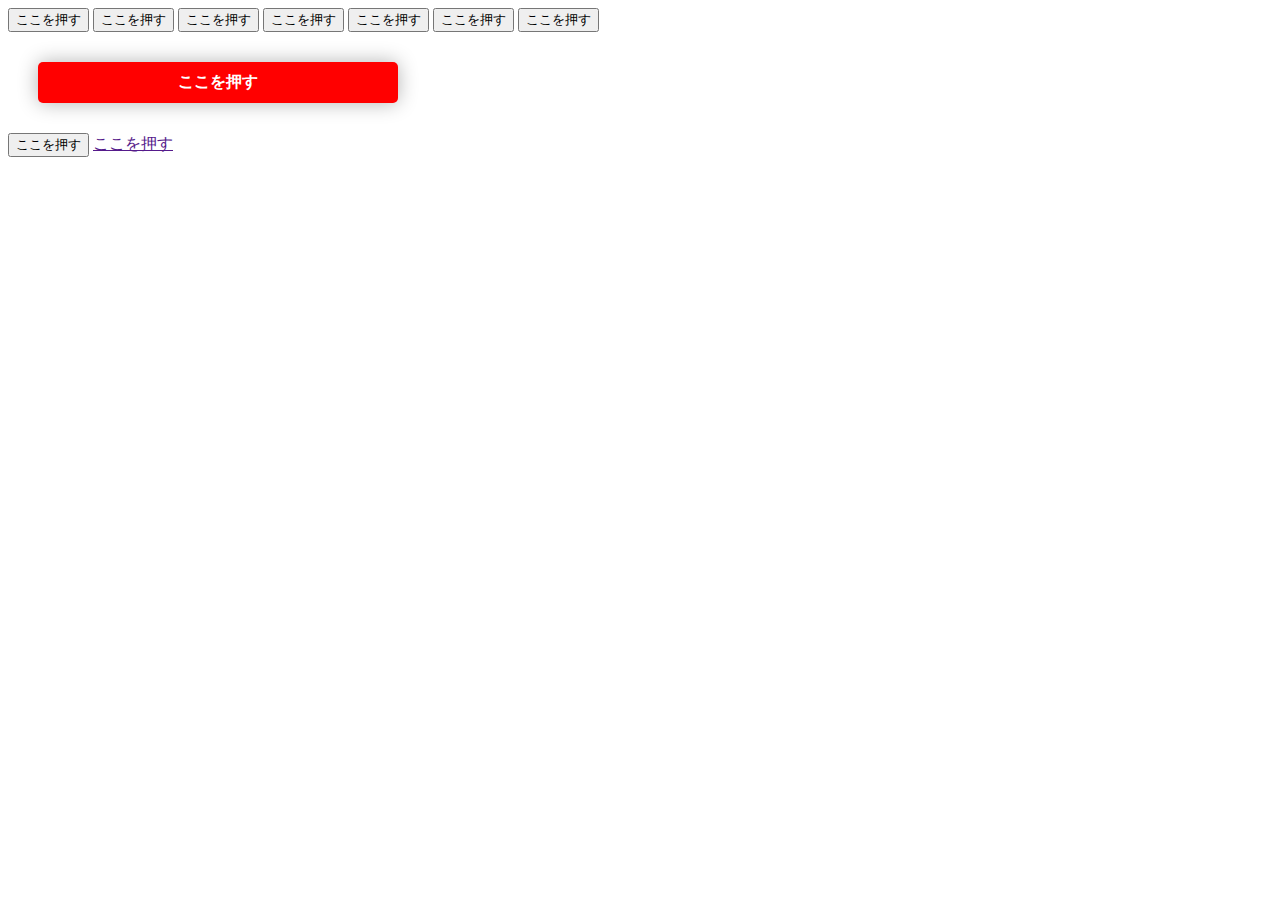
<file: kadai_004/index_for_student.html>
<!doctype html>
<html lang="en">
  <head>
    <meta charset="utf-8">
    <meta name="viewport" content="width=device-width, initial-scale=1">
    <meta name="description" content="">
    <meta name="author" content="Mark Otto, Jacob Thornton, and Bootstrap contributors">
    <meta name="generator" content="Hugo 0.79.0">
    <title>Carousel Template · Bootstrap v5.0</title>
    <link rel="canonical" href="https://getbootstrap.com/docs/5.0/examples/carousel/">
    <!-- ************************************************ bootstrap.min.cssの読み込み -->
   <link href="https://cdn.jsdelivr.net/npm/bootstrap@5.0.0-beta1/dist/css/bootstrap.min.css" rel="stylesheet" integrity="sha384-giJF6kkoqNQ00vy+HMDP7azOuL0xtbfIcaT9wjKHr8RbDVddVHyTfAAsrekwKmP1" crossorigin="anonymous">

    <!-- ************************************************ carousel.cssの読み込み -->
    <link href="carousel.css" rel="stylesheet">
    <!-- ************************************************ bootstrap.bundle.min.jsの読み込み -->
   <script src="https://cdn.jsdelivr.net/npm/bootstrap@5.0.0-beta1/dist/js/bootstrap.bundle.min.js" integrity="sha384-ygbV9kiqUc6oa4msXn9868pTtWMgiQaeYH7/t7LECLbyPA2x65Kgf80OJFdroafW" crossorigin="anonymous" defer></script>
   
  </head>
  <body>
    <main>
      <div class="container">
        <style>
         .button-test {
          /* //パディング上下方向10px 左右方向30px */
          padding: 10px 30px;
          /* ボタンの幅 300px */
          width: 300px;
          /* 背景色 青*/
          background-color: red;
          /* フォント色 白 */
          color: white;
          /* テキスト中央揃え */
          text-align: center;
          /* フォントを太く */
          font-weight: bold;
          /* ボタンの角を丸める */
          border-radius: 5px;
         /* 上下左右方向の余白外側30px */
         margin: 30px;
         /* ボタンの影 */
         box-shadow: 0 0 20px 0 rgba(0, 0, 0, 30%);
        }
        </style>

      
        <button type="button" class="btn btn-outline-primary btn-lg">ここを押す</button>
        <button type="button" class="btn btn-outline-secondary shadow">ここを押す</button>
        <button type="button" class="btn btn-outline-success btn-sm">ここを押す</button>
        <button type="button" class="btn btn-primary btn-lg">ここを押す</button>
        <button type="button" class="btn btn-secondary btn-sm">ここを押す</button>
        <button type="button" class="btn btn-success shadow">ここを押す</button>
        <button class="btn btn-primary btn-lg shadow">ここを押す</button>
        <div class="btn button-test">ここを押す</div>
        <button type="button" class="btn btn-outline-warning">ここを押す</button>
       <a href="" class="btn btn-info btn-sm shadow">ここを押す</a>


      </div>
    </main>
  </body>

</html>
</file>
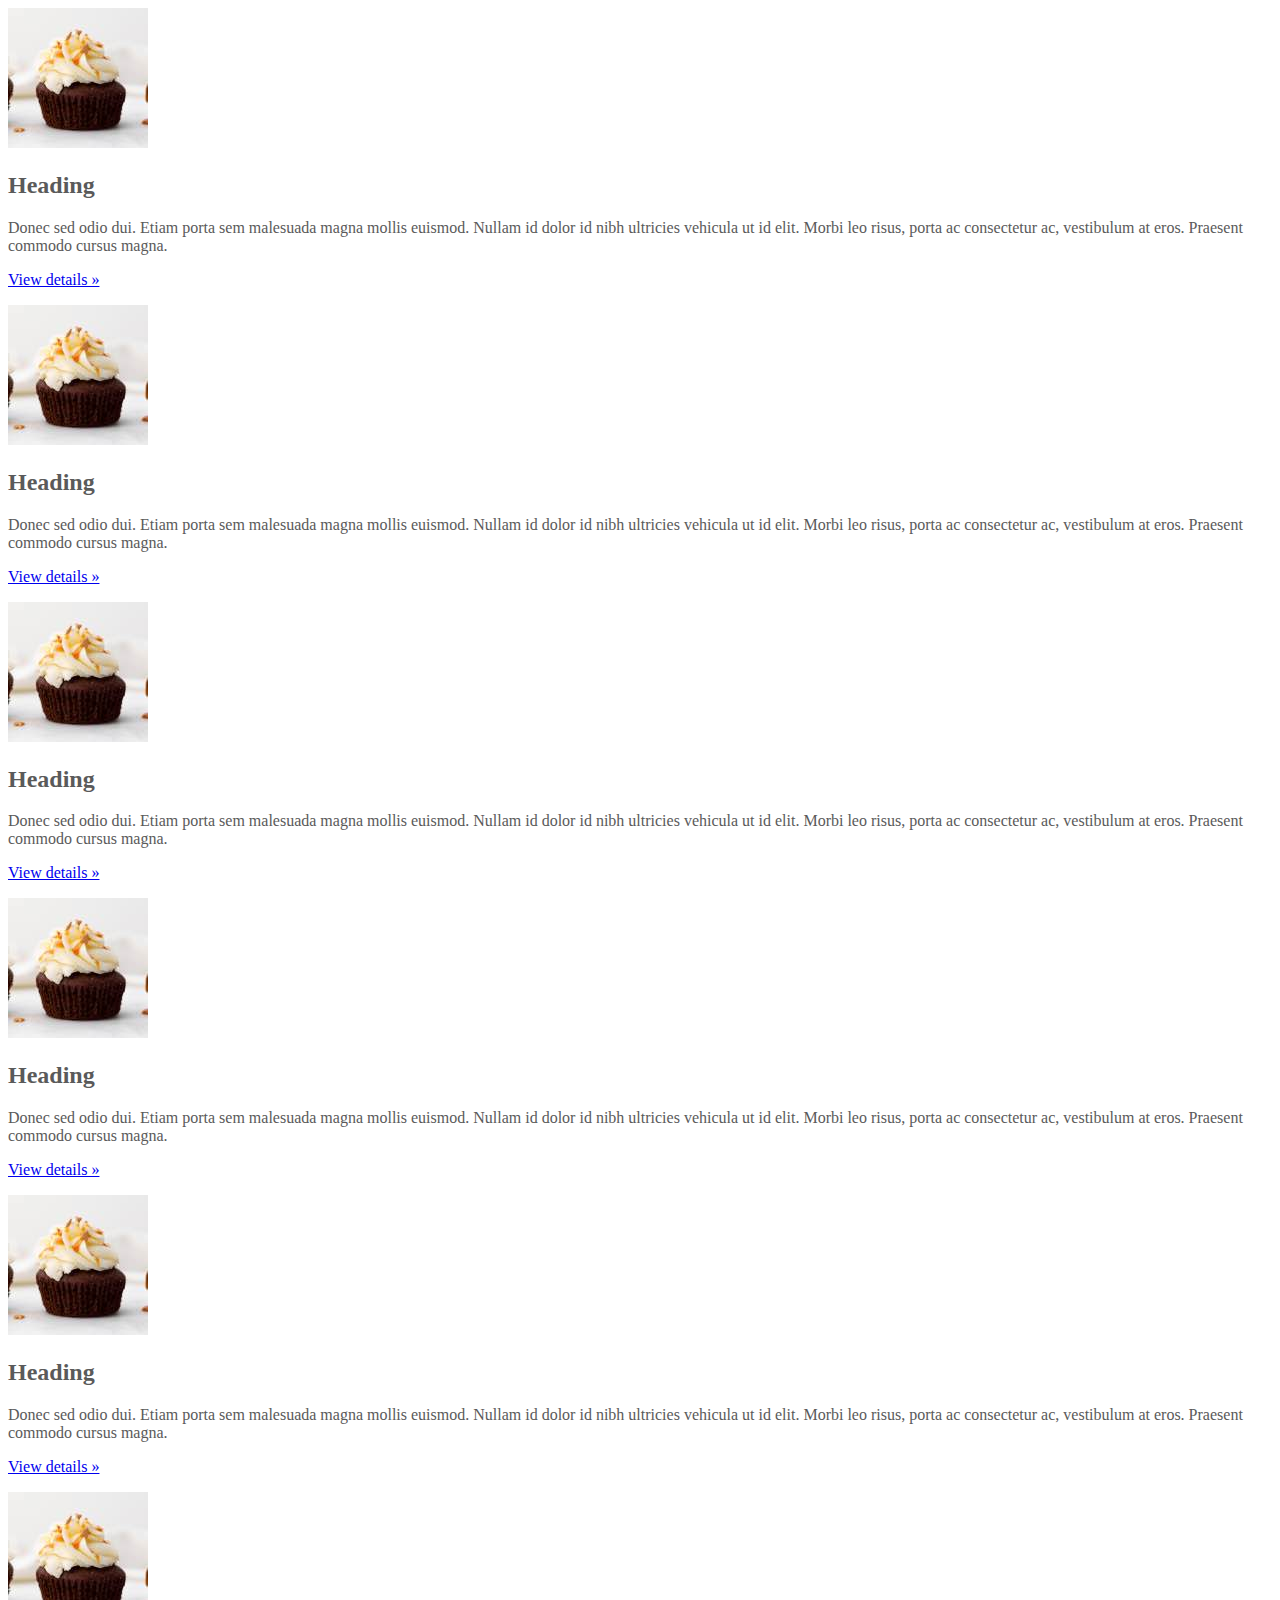
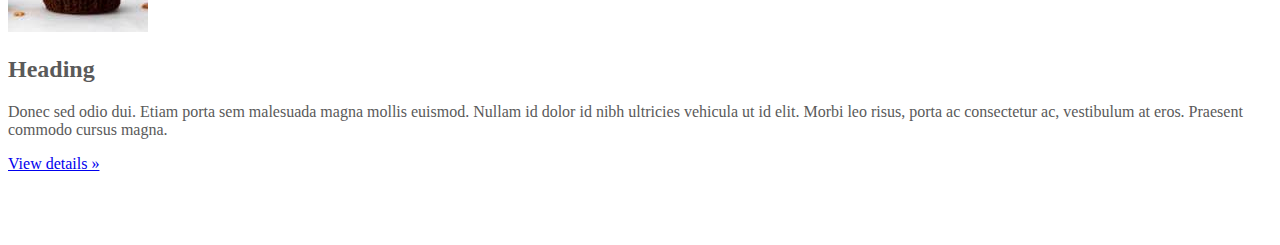
<file: kadai_005/index_for_student.html>
<!doctype html>
<html lang="en">
  <head>
    <meta charset="utf-8">
    <meta name="viewport" content="width=device-width, initial-scale=1">
    <meta name="description" content="">
    <meta name="author" content="Mark Otto, Jacob Thornton, and Bootstrap contributors">
    <meta name="generator" content="Hugo 0.79.0">
    <title>Carousel Template · Bootstrap v5.0</title>
    <link rel="canonical" href="https://getbootstrap.com/docs/5.0/examples/carousel/">
    <!-- ************************************************ bootstrap.min.cssの読み込み -->
   <link href="https://cdn.jsdelivr.net/npm/bootstrap@5.0.0-beta1/dist/css/bootstrap.min.css" rel="stylesheet" integrity="sha384-giJF6kkoqNQ00vy+HMDP7azOuL0xtbfIcaT9wjKHr8RbDVddVHyTfAAsrekwKmP1" crossorigin="anonymous">

    <!-- ************************************************ carousel.cssの読み込み -->
    <link href="carousel.css" rel="stylesheet">
    <!-- ************************************************ bootstrap.bundle.min.jsの読み込み -->
   <script src="https://cdn.jsdelivr.net/npm/bootstrap@5.0.0-beta1/dist/js/bootstrap.bundle.min.js" integrity="sha384-ygbV9kiqUc6oa4msXn9868pTtWMgiQaeYH7/t7LECLbyPA2x65Kgf80OJFdroafW" crossorigin="anonymous" defer></script>
   
  </head>
  <body>
    <main>
       <div class="container">
        <div class="row">
          <div class="col-6 col-md-2 text-center">
            <img src="img/cake.jpg" class="'round-circle" alt="サンプル画像2">
            <h2>Heading</h2>
            <p>
              Donec sed odio dui. Etiam porta sem malesuada magna mollis 
           euismod. Nullam id dolor id nibh ultricies vehicula ut id elit. 
           Morbi leo risus, porta ac consectetur ac, vestibulum at eros. 
           Praesent commodo cursus magna.
            </p>
            <p><a class="btn btn-secondary" href="#" role="button">View details &raquo;</a></p>
          </div>

          <div class="col-6 col-md-2 text-center">
            <img src="img/cake.jpg" class="'round-circle" alt="サンプル画像2">
            <h2>Heading</h2>
            <p>
              Donec sed odio dui. Etiam porta sem malesuada magna mollis 
           euismod. Nullam id dolor id nibh ultricies vehicula ut id elit. 
           Morbi leo risus, porta ac consectetur ac, vestibulum at eros. 
           Praesent commodo cursus magna.
            </p>
            <p><a class="btn btn-secondary" href="#" role="button">View details &raquo;</a></p>
          </div>

          <div class="col-6 col-md-2 text-center">
            <img src="img/cake.jpg" class="'round-circle" alt="サンプル画像2">
            <h2>Heading</h2>
            <p>
              Donec sed odio dui. Etiam porta sem malesuada magna mollis 
           euismod. Nullam id dolor id nibh ultricies vehicula ut id elit. 
           Morbi leo risus, porta ac consectetur ac, vestibulum at eros. 
           Praesent commodo cursus magna.
            </p>
            <p><a class="btn btn-secondary" href="#" role="button">View details &raquo;</a></p>
          </div>

          <div class="col-6 col-md-2 text-center">
            <img src="img/cake.jpg" class="'round-circle" alt="サンプル画像2">
            <h2>Heading</h2>
            <p>
              Donec sed odio dui. Etiam porta sem malesuada magna mollis 
           euismod. Nullam id dolor id nibh ultricies vehicula ut id elit. 
           Morbi leo risus, porta ac consectetur ac, vestibulum at eros. 
           Praesent commodo cursus magna.
            </p>
            <p><a class="btn btn-secondary" href="#" role="button">View details &raquo;</a></p>
          </div>

          <div class="col-6 col-md-2 text-center">
            <img src="img/cake.jpg" class="'round-circle" alt="サンプル画像2">
            <h2>Heading</h2>
            <p>
              Donec sed odio dui. Etiam porta sem malesuada magna mollis 
           euismod. Nullam id dolor id nibh ultricies vehicula ut id elit. 
           Morbi leo risus, porta ac consectetur ac, vestibulum at eros. 
           Praesent commodo cursus magna.
            </p>
            <p><a class="btn btn-secondary" href="#" role="button">View details &raquo;</a></p>
          </div>

          <div class="col-6 col-md-2 text-center">
            <img src="img/cake.jpg" class="'round-circle" alt="サンプル画像2">
            <h2>Heading</h2>
            <p>
              Donec sed odio dui. Etiam porta sem malesuada magna mollis 
           euismod. Nullam id dolor id nibh ultricies vehicula ut id elit. 
           Morbi leo risus, porta ac consectetur ac, vestibulum at eros. 
           Praesent commodo cursus magna.
            </p>
            <p><a class="btn btn-secondary" href="#" role="button">View details &raquo;</a></p>
          </div>

  
        </div>
      </div>


      </div>
    </main>
  </body>

</html>
</file>
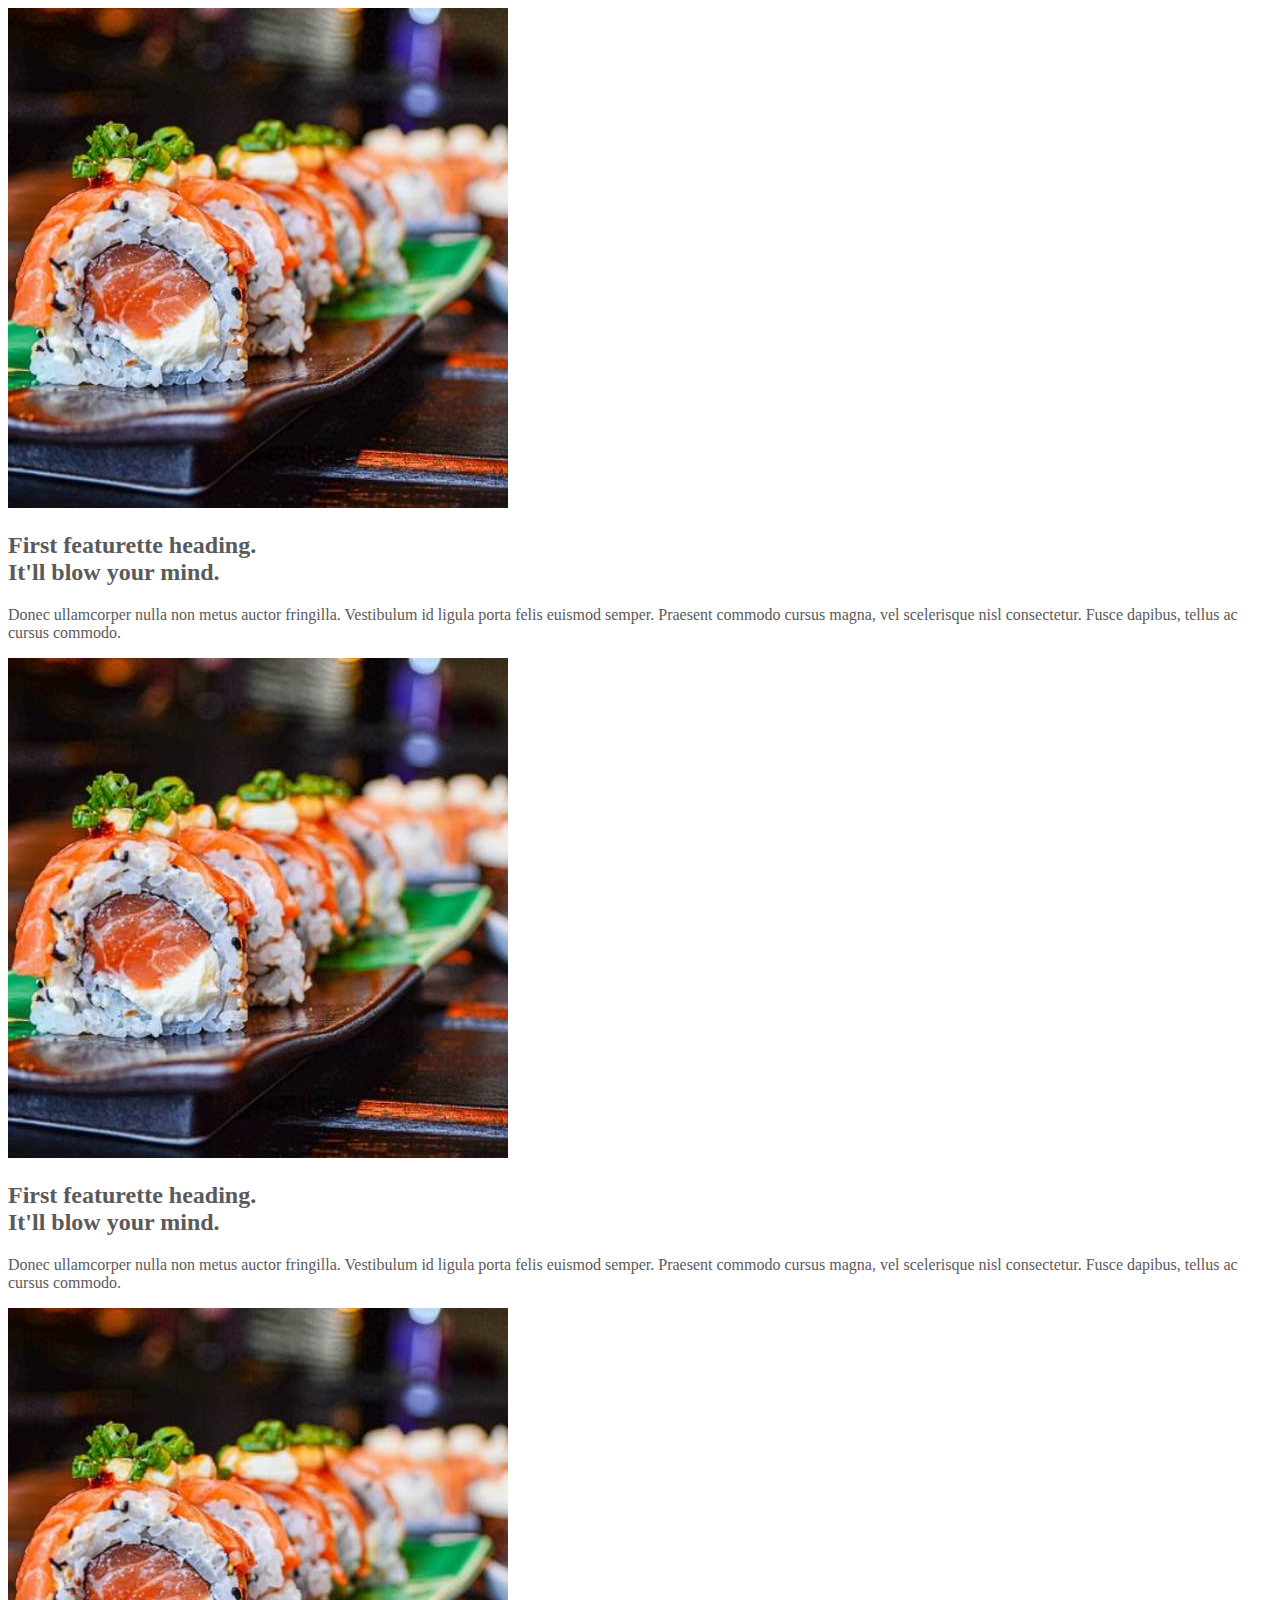
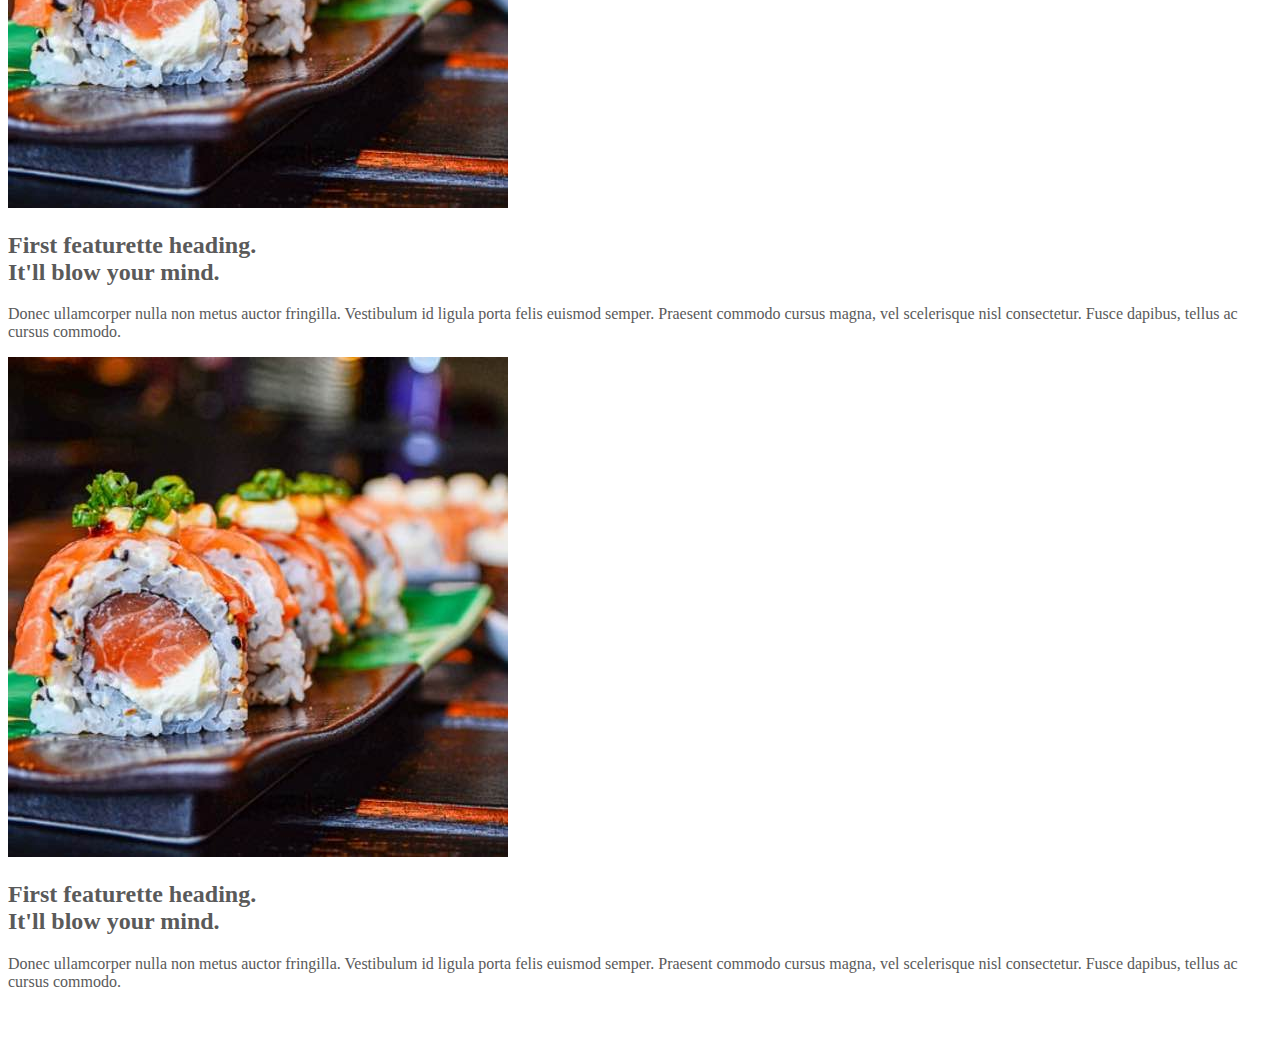
<file: kadai_006/index_for_student.html>
<!doctype html>
<html lang="en">
  <head>
    <meta charset="utf-8">
    <meta name="viewport" content="width=device-width, initial-scale=1">
    <meta name="description" content="">
    <meta name="author" content="Mark Otto, Jacob Thornton, and Bootstrap contributors">
    <meta name="generator" content="Hugo 0.79.0">
    <title>Carousel Template · Bootstrap v5.0</title>
    <link rel="canonical" href="https://getbootstrap.com/docs/5.0/examples/carousel/">
    <!-- ************************************************ bootstrap.min.cssの読み込み -->
   <link href="https://cdn.jsdelivr.net/npm/bootstrap@5.0.0-beta1/dist/css/bootstrap.min.css" rel="stylesheet" integrity="sha384-giJF6kkoqNQ00vy+HMDP7azOuL0xtbfIcaT9wjKHr8RbDVddVHyTfAAsrekwKmP1" crossorigin="anonymous">

    <!-- ************************************************ carousel.cssの読み込み -->
    <link href="carousel.css" rel="stylesheet">
    <!-- ************************************************ bootstrap.bundle.min.jsの読み込み -->
   <script src="https://cdn.jsdelivr.net/npm/bootstrap@5.0.0-beta1/dist/js/bootstrap.bundle.min.js" integrity="sha384-ygbV9kiqUc6oa4msXn9868pTtWMgiQaeYH7/t7LECLbyPA2x65Kgf80OJFdroafW" crossorigin="anonymous" defer></script>
   
  </head>
  <body>
    <main>
       <div class="container">
        <div class="row gx-3">
          <div class="col-md-3">
            <div class="card">
            <img src="img/sushi.jpg" class="img-fluid" alt="サンプル画像3" />

            <div class="card-body">
              <h2 class="card-title fs-1">First featurette heading.<br>
                <span class="fs-2">It'll blow your mind.</span>
              </h2>
              <p class="lead">
                Donec ullamcorper nulla non metus auctor fringilla. Vestibulum id
        ligula porta felis euismod semper. Praesent commodo cursus magna,
        vel scelerisque nisl consectetur. Fusce dapibus, tellus ac cursus
        commodo.
              </p>
            </div>
            </div>
          </div>

              <div class="col-md-3">
                <div class="card">
                <img src="img/sushi.jpg" class="img-fluid" alt="サンプル画像3" />
    
                <div class="card-body">
                  <h2 class="card-title fs-1">First featurette heading.<br>
                    <span class="fs-2">It'll blow your mind.</span>
                  </h2>
                  <p class="lead">
                    Donec ullamcorper nulla non metus auctor fringilla. Vestibulum id
            ligula porta felis euismod semper. Praesent commodo cursus magna,
            vel scelerisque nisl consectetur. Fusce dapibus, tellus ac cursus
            commodo.
                  </p>
                </div>
                </div>
              </div>

                  <div class="col-md-3">
                    <div class="card">
                    <img src="img/sushi.jpg" class="img-fluid" alt="サンプル画像3" />
        
                    <div class="card-body">
                      <h2 class="card-title fs-1">First featurette heading.<br>
                        <span class="fs-2">It'll blow your mind.</span>
                      </h2>
                      <p class="lead">
                        Donec ullamcorper nulla non metus auctor fringilla. Vestibulum id
                ligula porta felis euismod semper. Praesent commodo cursus magna,
                vel scelerisque nisl consectetur. Fusce dapibus, tellus ac cursus
                commodo.
                      </p>
                    </div>
                    </div>
                  </div>

                      <div class="col-md-3">
                        <div class="card">
                        <img src="img/sushi.jpg" class="img-fluid" alt="サンプル画像3" />
            
                        <div class="card-body">
                          <h2 class="card-title fs-1">First featurette heading.<br>
                            <span class="fs-2">It'll blow your mind.</span>
                          </h2>
                          <p class="lead">
                            Donec ullamcorper nulla non metus auctor fringilla. Vestibulum id
                    ligula porta felis euismod semper. Praesent commodo cursus magna,
                    vel scelerisque nisl consectetur. Fusce dapibus, tellus ac cursus
                    commodo.
                          </p>
                        </div>
                        </div>
                      </div>


          </div>
      </div>

      

  
    </div>
    </main>
  </body>

</html>
</file>
<file: kadai_tutorial_output/code_for_design_comp/stylesheet/style.css>
/* ----------------------------------------------- 共通 */
html,
body {
  overflow-x: hidden;
}

body {
  color: #000000;
  font-family: 'Noto Sans JP', sans-serif;
  padding-bottom: 0;

}

p {
  line-height: 2.0em;
  font-weight: 100;
  font-style: normal;
  font-size: 14px;

}



/* ----------------------------------------------- ナビゲーションバー */
.naver_brand_logo{
  width: 32px;
  height: 32px;
  display: inline-block;
  margin-right:15px;
}

.my_navbar_brand,
.my_nav_link{
  font-size: 16px;
  font-family: 'Lora, serif';
  color:#000000 !important;
}

.naver-togggler{
  padding: 0 !important;
  border: none;
}

#hambburger_btn_check:checked~.hambburgerr_btn .btn_close {
  display: block;
}

/* ハンバーガーボタンがチェック状態である（押されている）とき、ハンバーガーボタンを表示しない */
#hamburger_btn_check:checked~.hamburger_btn .btn_open {
  display: none;
}

/* 最初に表示した時は、閉じるボタン（×）は表示しない */
.btn_close {
  display: none;
}

/* ハンバーガーボタンが押されているかを判断するためのチェックボックスは隠す */
#hamburger_btn_check {
  display: none;
}

/* ----------------------------------------------- カールセル */
.my_carousel_caption{
  font-size: 52px;
  padding-top: 1.25rem;
  padding-bottom: 1.25rem;
  color: #fff;
  text-align: center;
  font-family: 'Lora', serif;
  line-height: 1.5em;
}

/* 疑似要素でアイコンを配置。前に配置しています */
.my_carousel_caption::before {
  content: url(../img/logoSymbol_White.png);
  display: block;  
  }

  @media screen and (max-width:375pX){
    .my_carousel_caption{
      font-size:27px;
    }
  }

  .carousel-item{
    height: 32em;
  }

  .carousel-item>img{
    position: absolute;
    top:0;
    left:0;
    min-width: 100%;
    height: 32em;
  }

/* ----------------------------------------------- アバウト */

.section_title{
  font-size: 36px;
  font-weight: 600;
}

.about::after{
  content: "私たちについて"
}

.section_title::after{
  display: block;
  font-size: 14px;
   font-weight: 400;
   padding: 16px 0 16px;
   width: 100px;
   border-bottom: solid 1px #000000;
}

.about_us_bg{
  background-color: #FFE6A5;
}


/* ----------------------------------------------- ギャラリー */

.gallery::after{
  content: "ギャラリー";
  margin: 0 auto 0;
}



/* ----------------------------------------------- メニュー */

.menu::after{
  content:"メニュー";
  margin: 0 auto 0;
}

.menu_title{
  font-size: 18px;
  font-weight: 600;
  font-style: normal;
}

.menu_price{
  font-size: 20px;
  font-weight: 400;
  font-family: 'Lora', serif;
}



/* ----------------------------------------------- レビュー */
.review_wrapper{
  background-image: url(../img/background-reviews.jpg);
  background-repeat: no-repeat;
  background-size: cover;
}

.review::after{
  content: 'お客様の声';
  margin: 0 auto 0;
  border-bottom: solid 1px #FFFFFF;
}

.h_420px{
  height: 420px;
  position: relative;
}

.reviewer_img{
  width:48px;
  height:48px;
  border-radius:50%;
 margin-right:16px;
}

.star_img{
  width: 25px;
  height:25px;
}

.fix_botton{
  position: absolute;
  width: 80px;
  height: 44px;
/* 左から24px、下から24pxの位置に配置 */
  left: 24px;
  bottom: 24px;
}





/* ----------------------------------------------- アクセス */
.access::after{
  content:"アクセス";
  margin: 0 auto 0;
}



/* ----------------------------------------------- フッター */
#foooter{
  background-color: FAFAFA;
}

.copy_right {
  font-size: 14px;

  /* 先祖要素のdivタグの左下の角を基準に絶対配置します */
  position: absolute;

  /* 下から1rem 左から12px */
  bottom: 1rem;
  left: 12px;
  display: flex;
}

/* copy_rightのクラスを適用したdivタグの子要素のpタグに適用される */
.copy_right>p {
  margin-right: 5rem;
  margin-bottom: 0;
}

/* copy_rightのクラスを適用したdivタグの子要素で、sns_imgクラスを適用しているimgタグに適用される */
.copy_right>img.sns_img {

  /* SNSアイコンのサイズ24px */
  height: 24px;
  width: 24px;

  /* 右方向へ余白10px */
  margin-right: 10px;
  margin-top: 0;
}

.restaurant_info p{
font-size:400;
line-height:1.5;
font-size:16px;
}

.restaurant_info img{
  width:20px;
  height: 20px;
  margin-right:10px;
  line-height:1.5;
  margin-top:auto;
}

/* サイトアイコンを64pxに設定 */
.footer_brand_logo {
  width: 64px;
  height: 64px;
  display: inline-block;
  /* 右側余白15px */
  margin-right: 15px;
}

/* サイトタイトルのフォントをserif体（明朝体）に設定 */
.footer_text {
  font-size: 24px;
  font-family: 'Lora', serif;
}

/* ----------------------------------------------- フッター */
/* これ以前のコードは編集しないため省略しています */

/* スマートフォン画面幅（最大991pxまで）でスタイルを適用 */
@media screen and (max-width: 991px) {
  .footer_text,
  .copy_right {
    margin-top: 2rem;
    text-align: center;
    position: relative;
  }

  .copy_right>p,img {
    margin-right: 1rem;
    font-size: 14px;
    margin: 0;
    line-height: 35px;
  }
}
</file>
<file: kadai_003/carousel.css>
/* ----------------------------------------------- 全体の文字色修正と下部の余白の調整 */
body {
  /* padding-top: 3rem; */
  padding-bottom: 3rem;
  color: #5a5a5a;
}

/* ----------------------------------------------- カルーセルのカスタマイズ */
.carousel {
  margin-bottom: 4rem;
}

.carousel-caption {
  bottom: 3rem;
  z-index: 10;
}

.carousel-item {
  height: 32rem;
}

.carousel-item > img {
  position: absolute;
  top: 0;
  left: 0;
  min-width: 100%;
  height: 32rem;
}

/* ----------------------------------------------- マーケティングコンテンツ */
.marketing .col-lg-4 {
  margin-bottom: 1.5rem;
  text-align: center;
}

.marketing h2 {
  font-weight: 400;
}

/* rtl:begin:ignore */
.marketing .col-lg-4 p {
  margin-right: .75rem;
  margin-left: .75rem;
}

/* rtl:end:ignore */

/* ----------------------------------------------- フィーチャーレット */
.featurette-divider {
  margin: 5rem 0;
  /* Space out the Bootstrap <hr> more */
}

.featurette-heading {
  font-weight: 300;
  line-height: 1;
  /* rtl:remove */
  letter-spacing: -.05rem;
}

/* ----------------------------------------------- レスポンシブデザイン */
@media (min-width: 40em) {
  .carousel-caption p {
    margin-bottom: 1.25rem;
    font-size: 1.25rem;
    line-height: 1.4;
  }

  .featurette-heading {
    font-size: 50px;
  }
}

@media (min-width: 62em) {
  .featurette-heading {
    margin-top: 7rem;
  }
}
</file>
<file: kadai_004/carousel.css>
/* ----------------------------------------------- 全体の文字色修正と下部の余白の調整 */
body {
  /* padding-top: 3rem; */
  padding-bottom: 3rem;
  color: #5a5a5a;
}

/* ----------------------------------------------- カルーセルのカスタマイズ */
.carousel {
  margin-bottom: 4rem;
}

.carousel-caption {
  bottom: 3rem;
  z-index: 10;
}

.carousel-item {
  height: 32rem;
}

.carousel-item > img {
  position: absolute;
  top: 0;
  left: 0;
  min-width: 100%;
  height: 32rem;
}

/* ----------------------------------------------- マーケティングコンテンツ */
.marketing .col-lg-4 {
  margin-bottom: 1.5rem;
  text-align: center;
}

.marketing h2 {
  font-weight: 400;
}

/* rtl:begin:ignore */
.marketing .col-lg-4 p {
  margin-right: .75rem;
  margin-left: .75rem;
}

/* rtl:end:ignore */

/* ----------------------------------------------- フィーチャーレット */
.featurette-divider {
  margin: 5rem 0;
  /* Space out the Bootstrap <hr> more */
}

.featurette-heading {
  font-weight: 300;
  line-height: 1;
  /* rtl:remove */
  letter-spacing: -.05rem;
}

/* ----------------------------------------------- レスポンシブデザイン */
@media (min-width: 40em) {
  .carousel-caption p {
    margin-bottom: 1.25rem;
    font-size: 1.25rem;
    line-height: 1.4;
  }

  .featurette-heading {
    font-size: 50px;
  }
}

@media (min-width: 62em) {
  .featurette-heading {
    margin-top: 7rem;
  }
}
</file>
<file: kadai_005/carousel.css>
/* ----------------------------------------------- 全体の文字色修正と下部の余白の調整 */
body {
  /* padding-top: 3rem; */
  padding-bottom: 3rem;
  color: #5a5a5a;
}

/* ----------------------------------------------- カルーセルのカスタマイズ */
.carousel {
  margin-bottom: 4rem;
}

.carousel-caption {
  bottom: 3rem;
  z-index: 10;
}

.carousel-item {
  height: 32rem;
}

.carousel-item > img {
  position: absolute;
  top: 0;
  left: 0;
  min-width: 100%;
  height: 32rem;
}

/* ----------------------------------------------- マーケティングコンテンツ */
.marketing .col-lg-4 {
  margin-bottom: 1.5rem;
  text-align: center;
}

.marketing h2 {
  font-weight: 400;
}

/* rtl:begin:ignore */
.marketing .col-lg-4 p {
  margin-right: .75rem;
  margin-left: .75rem;
}

/* rtl:end:ignore */

/* ----------------------------------------------- フィーチャーレット */
.featurette-divider {
  margin: 5rem 0;
  /* Space out the Bootstrap <hr> more */
}

.featurette-heading {
  font-weight: 300;
  line-height: 1;
  /* rtl:remove */
  letter-spacing: -.05rem;
}

/* ----------------------------------------------- レスポンシブデザイン */
@media (min-width: 40em) {
  .carousel-caption p {
    margin-bottom: 1.25rem;
    font-size: 1.25rem;
    line-height: 1.4;
  }

  .featurette-heading {
    font-size: 50px;
  }
}

@media (min-width: 62em) {
  .featurette-heading {
    margin-top: 7rem;
  }
}
</file>
<file: kadai_006/carousel.css>
/* ----------------------------------------------- 全体の文字色修正と下部の余白の調整 */
body {
  /* padding-top: 3rem; */
  padding-bottom: 3rem;
  color: #5a5a5a;
}

/* ----------------------------------------------- カルーセルのカスタマイズ */
.carousel {
  margin-bottom: 4rem;
}

.carousel-caption {
  bottom: 3rem;
  z-index: 10;
}

.carousel-item {
  height: 32rem;
}

.carousel-item > img {
  position: absolute;
  top: 0;
  left: 0;
  min-width: 100%;
  height: 32rem;
}

/* ----------------------------------------------- マーケティングコンテンツ */
.marketing .col-lg-4 {
  margin-bottom: 1.5rem;
  text-align: center;
}

.marketing h2 {
  font-weight: 400;
}

/* rtl:begin:ignore */
.marketing .col-lg-4 p {
  margin-right: .75rem;
  margin-left: .75rem;
}

/* rtl:end:ignore */

/* ----------------------------------------------- フィーチャーレット */
.featurette-divider {
  margin: 5rem 0;
  /* Space out the Bootstrap <hr> more */
}

.featurette-heading {
  font-weight: 300;
  line-height: 1;
  /* rtl:remove */
  letter-spacing: -.05rem;
}

/* ----------------------------------------------- レスポンシブデザイン */
@media (min-width: 40em) {
  .carousel-caption p {
    margin-bottom: 1.25rem;
    font-size: 1.25rem;
    line-height: 1.4;
  }

  .featurette-heading {
    font-size: 50px;
  }
}

@media (min-width: 62em) {
  .featurette-heading {
    margin-top: 7rem;
  }
}
</file>
